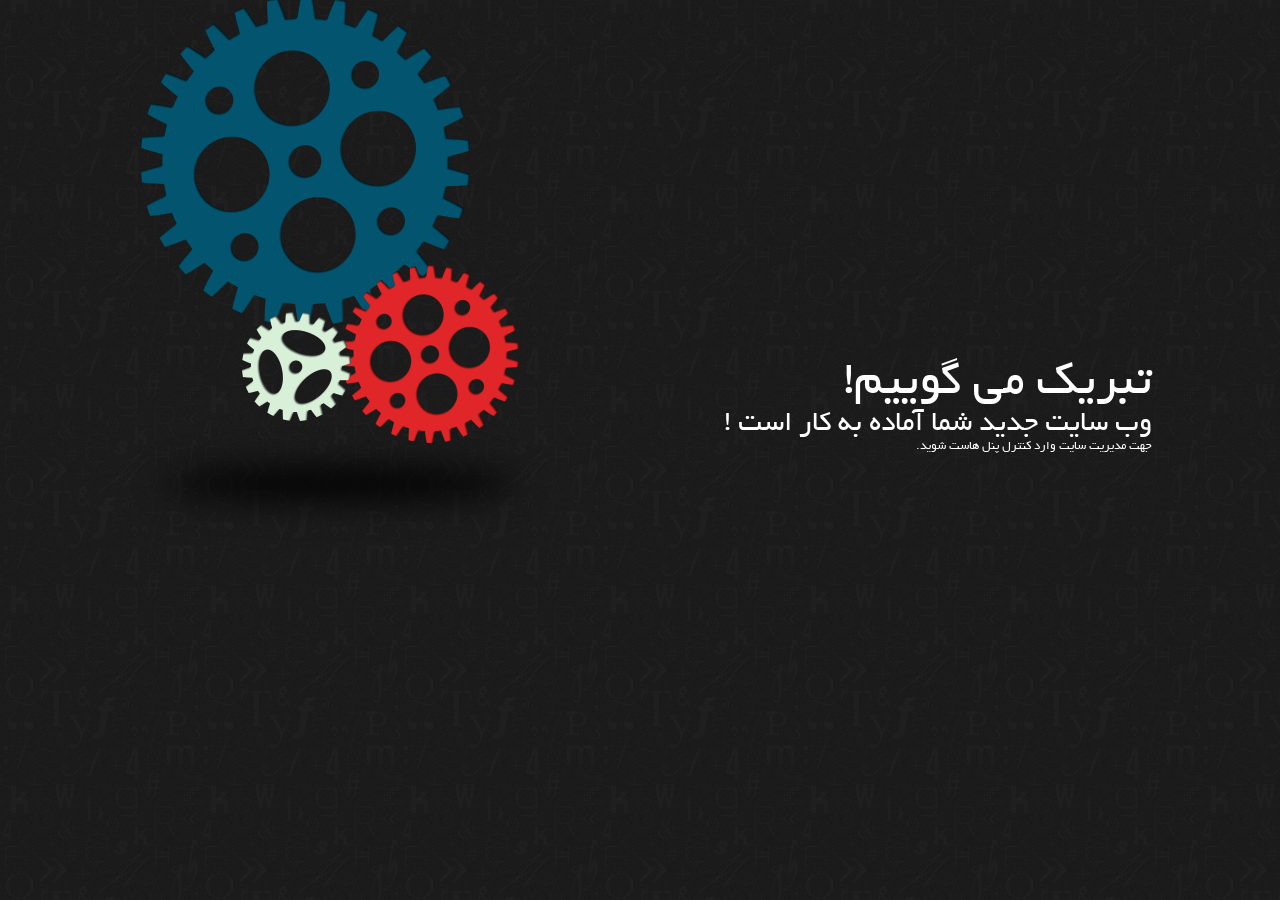
<file: def/index.html>
<!DOCTYPE html PUBLIC "-//W3C//DTD XHTML 1.0 Transitional//EN" "http://www.w3.org/TR/xhtml1/DTD/xhtml1-transitional.dtd">
<html xmlns="http://www.w3.org/1999/xhtml">
<head>
<meta http-equiv="Content-Type" content="text/html; charset=utf-8" />
<title>وب سایت جدید شما آماده به کار است.</title>
<link rel="stylesheet" type="text/css" href="./ready-html/style-off.css" />
</head> 
<body>
<div class="bg">
<div class="closed"></div>
<div class="txt">تبریک می گوییم!</div>
<div class="txt_btn">وب سایت جدید شما آماده به کار است !</div>
<div class="txt_btn" style="font-size:13px;">جهت مدیریت سایت وارد کنترل پنل هاست شوید.</div>
<div class="one"></div>
<div class="two"></div>
<div class="tree"></div>
<div class="shadow"></div>
</div>
 
</body>
</html>
</file>
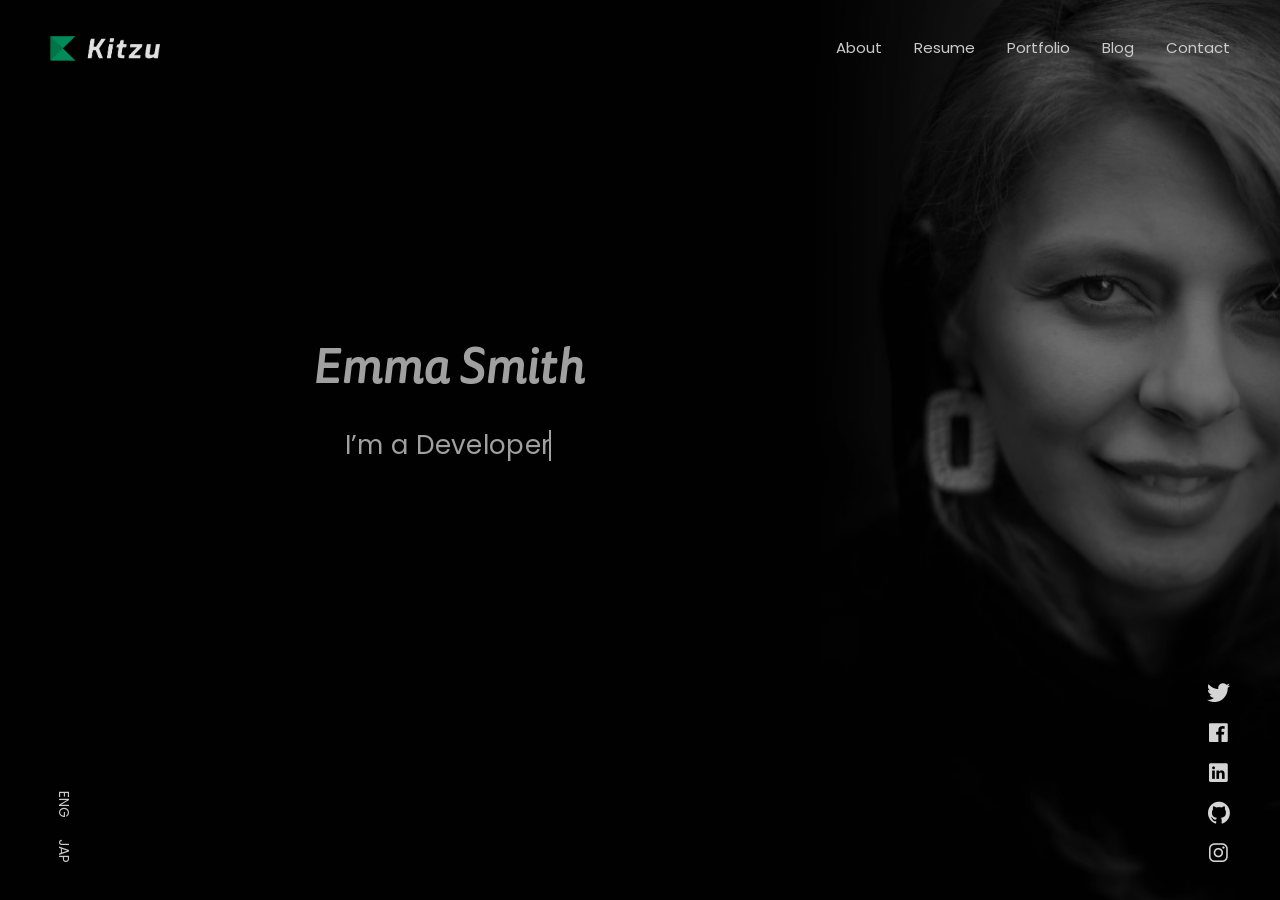
<file: video.html>
<!DOCTYPE html>
<html lang="zxx">

<head>
  <!-- Required meta tags-->
  <meta charset="utf-8">
  <!-- Title-->
  <title>Kitzu - Personal Portfolio Template</title>
  <!-- Description-->
  <meta name="description" content="Personal Portfolio Template">
  <meta name="viewport" content="width=device-width, initial-scale=1, shrink-to-fit=no">
  <!-- Favicons-->
  <link rel="apple-touch-icon" sizes="180x180" href="img/favicons/apple-touch-icon.png">
  <link rel="icon" type="image/png" sizes="32x32" href="img/favicons/favicon-32x32.png">
  <link rel="icon" type="image/png" sizes="16x16" href="img/favicons/favicon-16x16.png">
  <!-- Web fonts-->
  <link href="https://fonts.googleapis.com/css?family=Poppins:300,300i,400,400i,500,500i,600,600i,700,700i,800,800i&amp;display=swap" rel="stylesheet">
  <!-- CSS vendors-->
  <link rel="stylesheet" href="css/bootstrap-custom.css">
  <link rel="stylesheet" href="css/ionicons.min.css">
  <link rel="stylesheet" href="css/tiny-slider.css">
  <link rel="stylesheet" href="css/lity.min.css">
  <link rel="stylesheet" href="css/simplebar.min.css">
  <link rel="stylesheet" href="css/jquery.mb.YTPlayer.min.css">
  <!-- Main CSS-->
  <link rel="stylesheet" href="css/main.css">
  <!-- CSS Color scheme-->
  <link id="color-scheme" rel="stylesheet" href="css/colors/main-darkgreen.css">
  <!-- Custom CSS (Add your custom CSS styles to this file)-->
  <link rel="stylesheet" href="css/custom.css">
</head>

<body class="theme-dark">
  <!-- Preloader-->
  <div class="preloader">
    <div class="preloader-block">
      <div class="preloader-icon"><span class="loading-dot loading-dot-1"></span><span class="loading-dot loading-dot-2"></span><span class="loading-dot loading-dot-3"></span></div>
    </div>
  </div>
  <div id="overlay-effect"></div>
  <!-- Navbar-->
  <nav class="navbar-expand-md navbar fixed-top" id="navbar"><a class="navbar-brand" data-scroll="" href="#home-area">
      <!-- Navbar Logo-->
      <img class="img-fluid" src="img/img-kitzu-logo.png" alt="Logo"></a>
    <span class="navbar-menu ml-auto" data-toggle="collapse" data-target="#navbarSupportedContent" aria-controls="navbarSupportedContent" aria-expanded="false" aria-label="Toggle navigation" role="button"><span class="btn-line"></span></span>
    <div class="collapse navbar-collapse order-1 order-lg-0" id="navbarSupportedContent">
      <!-- Navbar menu-->
      <ul class="navbar-nav ml-auto">
        <li class="nav-item"><a class="nav-link" href="#about">About</a></li>
        <li class="nav-item"><a class="nav-link" href="#resume">Resume</a></li>
        <li class="nav-item"><a class="nav-link" href="#portfolio">Portfolio</a></li>
        <li class="nav-item"><a class="nav-link" href="#blog">Blog</a></li>
        <li class="nav-item"><a class="nav-link" href="#contact">Contact</a></li>
      </ul>
    </div>
  </nav>
  <!-- Home-->
  <section class="home-area element-cover-bg video-variant" id="home" style="background-image:url(img/home.jpg)">
    <div class="player" id="homeVideo" data-property="{videoURL:'https://youtu.be/KR97TgpMyrc',containment:'#home',autoPlay:true, mute:true, showControls:false, stopMovieOnBlur:false, showYTLogo: false}"></div>
    <div class="container h-100">
      <div class="row h-100 align-items-center justify-content-center">
        <div class="col-12 col-lg-8 home-content text-center">
          <h1 class="home-name">Emma <span>Smith</span></h1>
          <h4 class="cd-headline clip home-headline">I’m a <span class="cd-words-wrapper single-headline"><b class="is-visible">Developer</b><b>Designer</b><b>Freelancer</b></span></h4>
        </div>
      </div>
    </div>
    <div class="fixed-wrapper">
      <!-- Languages list-->
      <div class="fixed-block block-left">
        <ul class="list-unstyled languages-list">
          <li><a href="#0"><span class="single-language">ENG</span></a></li>
          <li><a href="#0"><span class="single-language">JAP</span></a></li>
        </ul>
      </div>
      <!-- Social media icons-->
      <div class="fixed-block block-right">
        <ul class="list-unstyled social-icons">
          <li><a href="#0"><i class="icon ion-logo-twitter"></i></a></li>
          <li><a href="#0"><i class="icon ion-logo-facebook"></i></a></li>
          <li><a href="#0"><i class="icon ion-logo-linkedin"></i></a></li>
          <li><a href="#0"><i class="icon ion-logo-github"></i></a></li>
          <li><a href="#0"><i class="icon ion-logo-instagram"></i></a></li>
        </ul>
      </div>
    </div>
  </section>
  <!-- About lightbox-->
  <div class="lightbox-wrapper" id="about" data-simplebar>
    <div class="container">
      <div class="lightbox-close">
        <div class="close-btn" data-modal-close=""><span class="btn-line"></span></div>
      </div>
      <div class="row">
        <div class="col-12">
          <div class="lightbox-content">
            <div class="row">
              <div class="col-12">
                <div class="section-heading page-heading">
                  <p class="section-description">Get to know me</p>
                  <h2 class="section-title">About Me</h2>
                  <div class="animated-bar"></div>
                </div>
              </div>
            </div>
            <!-- Info section-->
            <div class="info-section single-section">
              <div class="row align-items-center">
                <!-- Picture part-->
                <div class="col-12 col-lg-5 info-img"><img class="img-fluid img-thumbnail" src="img/info-img.jpg" alt="About Picture"></div>
                <!-- Content part-->
                <div class="col-12 col-lg-7 info-content">
                  <div class="content-block">
                    <h2 class="content-subtitle">Who am i?</h2>
                    <h6 class="content-title">I'm Emma Smith, a visual UX/UI Designer and Web Developer</h6>
                    <div class="content-description">
                      <p>I am a freelancer based in the United Kingdom and i have been building noteworthy UX/UI designs and websites for years, which comply with the latest design trends. I help convert a vision and an idea into meaningful and useful products. Having a sharp eye for product evolution helps me prioritize tasks, iterate fast and deliver faster.</p>
                    </div>
                    <address class="content-info">
                      <div class="row">
                        <div class="col-12 col-md-6 single-info"><span>Name:</span>
                          <p>Emma Smith</p>
                        </div>
                        <div class="col-12 col-md-6 single-info"><span>Email:</span>
                          <p><a href="mailto:emma@example.com">emma@example.com</a></p>
                        </div>
                      </div>
                      <div class="row">
                        <div class="col-12 col-md-6 single-info"><span>Age:</span>
                          <p>21</p>
                        </div>
                        <div class="col-12 col-md-6 single-info"><span>From:</span>
                          <p>Liverpool, UK</p>
                        </div>
                      </div>
                    </address>
                    <div class="d-block d-sm-flex align-items-center"><a class="btn content-download button-main button-scheme" href="#0" role="button">Download CV</a>
                      <ul class="list-unstyled list-inline content-follow">
                        <li class="list-inline-item"><a href="#0"><i class="icon ion-logo-twitter"></i></a></li>
                        <li class="list-inline-item"><a href="#0"><i class="icon ion-logo-instagram"></i></a></li>
                        <li class="list-inline-item"><a href="#0"><i class="icon ion-logo-linkedin"></i></a></li>
                        <li class="list-inline-item"><a href="#0"><i class="icon ion-logo-github"></i></a></li>
                        <li class="list-inline-item"><a href="#0"><i class="icon ion-logo-facebook"></i></a></li>
                      </ul>
                    </div>
                  </div>
                </div>
              </div>
            </div>
            <!-- Services section-->
            <div class="services-section single-section">
              <div class="row">
                <div class="col-12">
                  <div class="section-heading">
                    <p class="section-description">Services i offer to my clients</p>
                    <h2 class="section-title">My Services</h2>
                  </div>
                </div>
              </div>
              <div class="row">
                <!-- Single service-->
                <div class="col-12 col-md-6 col-lg-4">
                  <div class="single-service"><i class="icon service-icon ion-logo-css3"></i>
                    <h6 class="service-title">Design Trends</h6>
                    <p class="service-description">Lorem ipsum dolor sit amet, consectetur adipisicing elit.</p>
                  </div>
                </div>
                <!-- Single service-->
                <div class="col-12 col-md-6 col-lg-4">
                  <div class="single-service"><i class="icon service-icon ion-md-images"></i>
                    <h6 class="service-title">PSD Design</h6>
                    <p class="service-description">Lorem ipsum dolor sit amet, consectetur adipisicing elit.</p>
                  </div>
                </div>
                <!-- Single service-->
                <div class="col-12 col-md-6 col-lg-4">
                  <div class="single-service"><i class="icon service-icon ion-logo-ionic"></i>
                    <h6 class="service-title">Customer Support</h6>
                    <p class="service-description">Lorem ipsum dolor sit amet, consectetur adipisicing elit.</p>
                  </div>
                </div>
                <!-- Single service-->
                <div class="col-12 col-md-6 col-lg-4">
                  <div class="single-service"><i class="icon service-icon ion-logo-wordpress"></i>
                    <h6 class="service-title">Web Development</h6>
                    <p class="service-description">Lorem ipsum dolor sit amet, consectetur adipisicing elit.</p>
                  </div>
                </div>
                <!-- Single service-->
                <div class="col-12 col-md-6 col-lg-4">
                  <div class="single-service"><i class="icon service-icon ion-md-move"></i>
                    <h6 class="service-title">Fully Responsive</h6>
                    <p class="service-description">Lorem ipsum dolor sit amet, consectetur adipisicing elit.</p>
                  </div>
                </div>
                <!-- Single service-->
                <div class="col-12 col-md-6 col-lg-4">
                  <div class="single-service"><i class="icon service-icon ion-ios-rocket"></i>
                    <h6 class="service-title">Branding</h6>
                    <p class="service-description">Lorem ipsum dolor sit amet, consectetur adipisicing elit.</p>
                  </div>
                </div>
              </div>
            </div>
            <!-- Testimonials section-->
            <div class="testimonials-section single-section">
              <div class="row">
                <div class="col-12">
                  <div class="section-heading">
                    <p class="section-description">What my clients think about me</p>
                    <h2 class="section-title">Testimonials</h2>
                  </div>
                </div>
              </div>
              <div class="my-slider">
                <div class="slider-item">
                  <!-- Single review-->
                  <div class="single-review swiper-slide">
                    <div class="review-header d-flex justify-content-between">
                      <div class="review-client">
                        <div class="media"><img class="img-fluid rounded-circle client-avatar" src="img/client-1.jpg" alt="Client">
                          <div class="client-details">
                            <h6 class="client-name">Julia Sakura</h6><span class="client-role">Envato Customer</span>
                          </div>
                        </div>
                      </div><i class="icon ion-md-quote review-icon"></i>
                    </div>
                    <p class="review-content">Emma did an excellent creative job, addressing our request quickly, and also providing her own graphic insight, being open to feedback and changes or edits when they arose. She worked with us the entire way. Highly recommended.</p>
                  </div>
                </div>
                <div class="slider-item">
                  <!-- Single review-->
                  <div class="single-review swiper-slide">
                    <div class="review-header d-flex justify-content-between">
                      <div class="review-client">
                        <div class="media"><img class="img-fluid rounded-circle client-avatar" src="img/client-2.jpg" alt="Client">
                          <div class="client-details">
                            <h6 class="client-name">John Santana</h6><span class="client-role">Entrepreneur</span>
                          </div>
                        </div>
                      </div><i class="icon ion-md-quote review-icon"></i>
                    </div>
                    <p class="review-content">Emma did an excellent creative job, addressing our request quickly, and also providing her own graphic insight, being open to feedback and changes or edits when they arose. She worked with us the entire way. Highly recommended.</p>
                  </div>
                </div>
                <div class="slider-item">
                  <!-- Single review-->
                  <div class="single-review swiper-slide">
                    <div class="review-header d-flex justify-content-between">
                      <div class="review-client">
                        <div class="media"><img class="img-fluid rounded-circle client-avatar" src="img/client-3.jpg" alt="Client">
                          <div class="client-details">
                            <h6 class="client-name">Maria Wilson</h6><span class="client-role">Envato Customer</span>
                          </div>
                        </div>
                      </div><i class="icon ion-md-quote review-icon"></i>
                    </div>
                    <p class="review-content">Emma did an excellent creative job, addressing our request quickly, and also providing her own graphic insight, being open to feedback and changes or edits when they arose. She worked with us the entire way. Highly recommended.</p>
                  </div>
                </div>
              </div>
            </div>
            <!-- Pricing section-->
            <div class="pricing-section single-section">
              <div class="row">
                <div class="col-12">
                  <div class="section-heading">
                    <p class="section-description">Get started with my services</p>
                    <h2 class="section-title">Choose a Plan</h2>
                  </div>
                </div>
              </div>
              <div class="row align-items-center">
                <!-- Single plan-->
                <div class="col-lg-4">
                  <div class="single-plan mb-4 mb-sm-5"><i class="plan-icon icon ion-md-egg"></i>
                    <h3 class="plan-type">Standard</h3>
                    <h2 class="plan-price">$19/month</h2>
                    <ul class="list-unstyled plan-list">
                      <li>Mobile App Design</li>
                      <li>Responsive Design</li>
                      <li>Database Development</li>
                      <li>Web Design</li>
                      <li>24/7 Support</li>
                    </ul><a class="btn button-main button-scheme plan-btn" href="#0" role="button">Get Standard</a>
                  </div>
                </div>
                <!-- Single plan-->
                <div class="col-lg-4">
                  <div class="single-plan mb-4 mb-sm-5"><i class="plan-icon icon ion-ios-rocket"></i>
                    <h3 class="plan-type">Professional</h3>
                    <h2 class="plan-price">$29/month</h2>
                    <ul class="list-unstyled plan-list">
                      <li>Mobile App Design</li>
                      <li>Responsive Design</li>
                      <li>Database Development</li>
                      <li>Web Design</li>
                      <li>24/7 Support</li>
                    </ul><a class="btn button-main button-scheme plan-btn" href="#0" role="button">Get Pro</a>
                  </div>
                </div>
                <!-- Single plan-->
                <div class="col-lg-4">
                  <div class="single-plan mb-4 mb-sm-5"><i class="plan-icon icon ion-logo-ionic"></i>
                    <h3 class="plan-type">Business</h3>
                    <h2 class="plan-price">$39/month</h2>
                    <ul class="list-unstyled plan-list">
                      <li>Mobile App Design</li>
                      <li>Responsive Design</li>
                      <li>Database Development</li>
                      <li>Web Design</li>
                      <li>24/7 Support</li>
                    </ul><a class="btn button-main button-scheme plan-btn" href="#0" role="button">Get Business</a>
                  </div>
                </div>
              </div>
            </div>
          </div>
        </div>
      </div>
    </div>
  </div>
  <!-- Resume lightbox-->
  <div class="lightbox-wrapper" id="resume" data-simplebar>
    <div class="container">
      <div class="lightbox-close">
        <div class="close-btn" data-modal-close=""><span class="btn-line"></span></div>
      </div>
      <div class="row">
        <div class="col-12">
          <div class="lightbox-content">
            <div class="row">
              <div class="col-12">
                <div class="section-heading page-heading">
                  <p class="section-description">Check out my Resume</p>
                  <h2 class="section-title">Resume</h2>
                  <div class="animated-bar"></div>
                </div>
              </div>
            </div>
            <!-- Resume section-->
            <div class="resume-section single-section">
              <div class="row">
                <!-- Education part-->
                <div class="col-12 col-md-6">
                  <div class="col-block education">
                    <h3 class="col-title">Education</h3>
                    <div class="resume-item"><span class="item-arrow"></span>
                      <h5 class="item-title">Computer Science</h5><span class="item-details">Cambridge University / 2004 - 2007</span>
                      <p class="item-description">Lorem ipsum dolor sit amet, consectetur adipisicing elit. Optio quo repudiandae.</p>
                    </div>
                    <div class="resume-item"><span class="item-arrow"></span>
                      <h5 class="item-title">Bachelor Degree</h5><span class="item-details">University of Tokyo / 2008 - 2010</span>
                      <p class="item-description">Lorem ipsum dolor sit amet, consectetur adipisicing elit. Optio quo repudiandae.</p>
                    </div>
                    <div class="resume-item"><span class="item-arrow"></span>
                      <h5 class="item-title">Master Degree</h5><span class="item-details">Harvard University / 2012 - 2015</span>
                      <p class="item-description">Lorem ipsum dolor sit amet, consectetur adipisicing elit. Optio quo repudiandae.</p>
                    </div>
                  </div>
                </div>
                <!-- Experience part-->
                <div class="col-12 col-md-6">
                  <div class="col-block experience">
                    <h3 class="col-title">Experience</h3>
                    <div class="resume-item"><span class="item-arrow"></span>
                      <h5 class="item-title">Software Engineer</h5><span class="item-details">Adobe / 2015 - 2017</span>
                      <p class="item-description">Lorem ipsum dolor sit amet, consectetur adipisicing elit. Optio quo repudiandae.</p>
                    </div>
                    <div class="resume-item"><span class="item-arrow"></span>
                      <h5 class="item-title">Back-End Developer</h5><span class="item-details">Google / 2017 - 2018</span>
                      <p class="item-description">Lorem ipsum dolor sit amet, consectetur adipisicing elit. Optio quo repudiandae.</p>
                    </div>
                    <div class="resume-item"><span class="item-arrow"></span>
                      <h5 class="item-title">UI/UX Designer</h5><span class="item-details">Discord / 2019 - Present</span>
                      <p class="item-description">Lorem ipsum dolor sit amet, consectetur adipisicing elit. Optio quo repudiandae.</p>
                    </div>
                  </div>
                </div>
              </div>
            </div>
            <!-- Skills section-->
            <div class="skills-section single-section">
              <div class="row">
                <div class="col-12">
                  <div class="section-heading">
                    <p class="section-description">My level of knowledge in some tools</p>
                    <h2 class="section-title">My Skills</h2>
                  </div>
                </div>
              </div>
              <div class="row">
                <div class="col-12 col-md-6">
                  <div class="single-skill" data-percentage="95">
                    <div class="skill-info"><span class="skill-name">HTML/CSS</span><span class="skill-percentage"></span></div>
                    <div class="progress skill-progress">
                      <div class="progress-bar" role="progressbar" aria-valuemin="0" aria-valuemax="100"></div>
                    </div>
                  </div>
                  <div class="single-skill" data-percentage="80">
                    <div class="skill-info"><span class="skill-name">Web Design</span><span class="skill-percentage"></span></div>
                    <div class="progress skill-progress">
                      <div class="progress-bar" role="progressbar" aria-valuemin="0" aria-valuemax="100"></div>
                    </div>
                  </div>
                  <div class="single-skill" data-percentage="90">
                    <div class="skill-info"><span class="skill-name">JavaScript</span><span class="skill-percentage"></span></div>
                    <div class="progress skill-progress">
                      <div class="progress-bar" role="progressbar" aria-valuemin="0" aria-valuemax="100"></div>
                    </div>
                  </div>
                </div>
                <div class="col-12 col-md-6">
                  <div class="single-skill" data-percentage="90">
                    <div class="skill-info"><span class="skill-name">React JS</span><span class="skill-percentage"></span></div>
                    <div class="progress skill-progress">
                      <div class="progress-bar" role="progressbar" aria-valuemin="0" aria-valuemax="100"></div>
                    </div>
                  </div>
                  <div class="single-skill" data-percentage="95">
                    <div class="skill-info"><span class="skill-name">Express.js</span><span class="skill-percentage"></span></div>
                    <div class="progress skill-progress">
                      <div class="progress-bar" role="progressbar" aria-valuemin="0" aria-valuemax="100"></div>
                    </div>
                  </div>
                  <div class="single-skill" data-percentage="80">
                    <div class="skill-info"><span class="skill-name">TypeScript</span><span class="skill-percentage"></span></div>
                    <div class="progress skill-progress">
                      <div class="progress-bar" role="progressbar" aria-valuemin="0" aria-valuemax="100"></div>
                    </div>
                  </div>
                </div>
              </div>
            </div>
            <!-- Video section-->
            <div class="video-section single-section">
              <div class="row align-items-center">
                <div class="col-12 col-lg-6 content-part">
                  <h3 class="video-title">Take a tour of my office</h3>
                  <p class="video-description">Lorem ipsum dolor sit amet, consectetur adipisicing elit. Quia cum quasi assumenda culpa praesentium consectetur voluptatibus expedita. Voluptatem tempore, aspernatur rem facilis, distinctio nemo! Odio velit, nemo dolorem voluptas!</p>
                  <p class="video-description">Lorem ipsum dolor sit amet, consectetur adipisicing elit. Laudantium qui aspernatur unde mollitia, in laborum.</p>
                </div>
                <div class="col-12 col-lg-6 video-part"><a class="media-lightbox" href="https://www.youtube.com/watch?v=doteMqP6eSc" data-lightbox>
                    <div class="embed-responsive embed-responsive-16by9">
                      <div class="embed-responsive-item element-cover-bg"><span class="play-wrapper"><i class="icon ion-md-play"></i></span></div>
                    </div>
                  </a></div>
              </div>
            </div>
          </div>
        </div>
      </div>
    </div>
  </div>
  <!-- Portfolio lightbox-->
  <div class="lightbox-wrapper" id="portfolio" data-simplebar>
    <div class="container">
      <div class="lightbox-close">
        <div class="close-btn" data-modal-close=""><span class="btn-line"></span></div>
      </div>
      <div class="row">
        <div class="col-12">
          <div class="lightbox-content">
            <div class="row">
              <div class="col-12">
                <div class="section-heading page-heading">
                  <p class="section-description">Showcasing some of my best work</p>
                  <h2 class="section-title">Portfolio</h2>
                  <div class="animated-bar"></div>
                </div>
              </div>
            </div>
            <!-- Portfolio section-->
            <div class="portfolio-section single-section">
              <div class="row">
                <!-- Filter nav-->
                <div class="col-12">
                  <ul class="list-inline filter-control" role="group" aria-label="Filter Control">
                    <li class="list-inline-item tab-active" data-filter="*">All</li>
                    <li class="list-inline-item" data-filter=".brand">Brand</li>
                    <li class="list-inline-item" data-filter=".design">Design</li>
                    <li class="list-inline-item" data-filter=".photos">Photos</li>
                  </ul>
                </div>
              </div>
              <!-- Thumbnail list-->
              <div class="portfolio-grid row">
                <!-- Single item-->
                <div class="single-item col-6 col-lg-4 design"><a class="portfolio-item" href="img/item-1.jpg" data-lightbox>
                    <div class="portfolio-wrapper"><img class="img-fluid" alt="Item" src="img/item-1.jpg">
                      <div class="item-content">
                        <h6 class="content-title">Label Tag Mockup</h6><span class="content-more">More Info</span>
                      </div>
                    </div>
                  </a></div>
                <!-- Single item-->
                <div class="single-item col-6 col-lg-4 photos"><a class="portfolio-item" href="img/item-2.jpg" data-lightbox>
                    <div class="portfolio-wrapper"><img class="img-fluid" alt="Item" src="img/item-2.jpg">
                      <div class="item-content">
                        <h6 class="content-title">3D Bag Mockup</h6><span class="content-more">More Info</span>
                      </div>
                    </div>
                  </a></div>
                <!-- Single item-->
                <div class="single-item col-6 col-lg-4 design"><a class="portfolio-item" href="img/item-3.jpg" data-lightbox>
                    <div class="portfolio-wrapper"><img class="img-fluid" alt="Item" src="img/item-3.jpg">
                      <div class="item-content">
                        <h6 class="content-title">Modern Bag Design</h6><span class="content-more">More Info</span>
                      </div>
                    </div>
                  </a></div>
                <!-- Single item-->
                <div class="single-item col-6 col-lg-4 brand"><a class="portfolio-item" href="img/item-4.jpg" data-lightbox>
                    <div class="portfolio-wrapper"><img class="img-fluid" alt="Item" src="img/item-4.jpg">
                      <div class="item-content">
                        <h6 class="content-title">Coffee Cup Design</h6><span class="content-more">More Info</span>
                      </div>
                    </div>
                  </a></div>
                <!-- Single item-->
                <div class="single-item col-6 col-lg-4 brand"><a class="portfolio-item" href="img/item-5.jpg" data-lightbox>
                    <div class="portfolio-wrapper"><img class="img-fluid" alt="Item" src="img/item-5.jpg">
                      <div class="item-content">
                        <h6 class="content-title">T-Shirt Design</h6><span class="content-more">More Info</span>
                      </div>
                    </div>
                  </a></div>
                <!-- Single item-->
                <div class="single-item col-6 col-lg-4 photos"><a class="portfolio-item" href="img/item-6.jpg" data-lightbox>
                    <div class="portfolio-wrapper"><img class="img-fluid" alt="Item" src="img/item-6.jpg">
                      <div class="item-content">
                        <h6 class="content-title">Packaging Box Mockup</h6><span class="content-more">More Info</span>
                      </div>
                    </div>
                  </a></div>
              </div>
            </div>
          </div>
        </div>
      </div>
    </div>
  </div>
  <!-- Blog lightbox-->
  <div class="lightbox-wrapper" id="blog" data-simplebar>
    <div class="container">
      <div class="lightbox-close">
        <div class="close-btn" data-modal-close=""><span class="btn-line"></span></div>
      </div>
      <div class="row">
        <div class="col-12">
          <div class="lightbox-content">
            <div class="row">
              <div class="col-12">
                <div class="section-heading page-heading">
                  <p class="section-description">Check out my latest blog posts</p>
                  <h2 class="section-title">My Blog</h2>
                  <div class="animated-bar"></div>
                </div>
              </div>
            </div>
            <!-- Blog section-->
            <div class="blog-section single-section">
              <div class="row justify-content-center">
                <!-- Single post-->
                <div class="col-12 col-sm-8 col-lg-4">
                  <div class="card single-post"><a class="post-img" href="#0"><img class="card-img-top" src="img/post-1.jpg" alt="Blog post"><span class="content-date">11 Dec, 20</span></a>
                    <div class="card-body post-content"><a href="#0">
                        <h5 class="card-title content-title">Top tools for Photographers</h5>
                      </a>
                      <p class="card-text content-description">Lorem ipsum dolor sit amet, consectetur adipisicing elit. Dolore, porro rem quod illo quam, eum alias id, repellendus magni, quas.</p>
                    </div>
                  </div>
                </div>
                <!-- Single post-->
                <div class="col-12 col-sm-8 col-lg-4">
                  <div class="card single-post"><a class="post-img" href="#0"><img class="card-img-top" src="img/post-2.jpg" alt="Blog post"><span class="content-date">12 Aug, 20</span></a>
                    <div class="card-body post-content"><a href="#0">
                        <h5 class="card-title content-title">Take a tour of my office</h5>
                      </a>
                      <p class="card-text content-description">Lorem ipsum dolor sit amet, consectetur adipisicing elit. Dolore, porro rem quod illo quam, eum alias id, repellendus magni, quas.</p>
                    </div>
                  </div>
                </div>
                <!-- Single post-->
                <div class="col-12 col-sm-8 col-lg-4">
                  <div class="card single-post"><a class="post-img" href="#0"><img class="card-img-top" src="img/post-3.jpg" alt="Blog post"><span class="content-date">4 Feb, 20</span></a>
                    <div class="card-body post-content"><a href="#0">
                        <h5 class="card-title content-title">How i became a Web Designer</h5>
                      </a>
                      <p class="card-text content-description">Lorem ipsum dolor sit amet, consectetur adipisicing elit. Dolore, porro rem quod illo quam, eum alias id, repellendus magni, quas.</p>
                    </div>
                  </div>
                </div><!-- Single post-->
                <div class="col-12 col-sm-8 col-lg-4">
                  <div class="card single-post"><a class="post-img" href="#0"><img class="card-img-top" src="img/post-4.jpg" alt="Blog post"><span class="content-date">11 Dec, 19</span></a>
                    <div class="card-body post-content"><a href="#0">
                        <h5 class="card-title content-title">How to improve work performance</h5>
                      </a>
                      <p class="card-text content-description">Lorem ipsum dolor sit amet, consectetur adipisicing elit. Dolore, porro rem quod illo quam, eum alias id, repellendus magni, quas.</p>
                    </div>
                  </div>
                </div>
                <!-- Single post-->
                <div class="col-12 col-sm-8 col-lg-4">
                  <div class="card single-post"><a class="post-img" href="#0"><img class="card-img-top" src="img/post-5.jpg" alt="Blog post"><span class="content-date">15 Nov, 19</span></a>
                    <div class="card-body post-content"><a href="#0">
                        <h5 class="card-title content-title">How to work from home</h5>
                      </a>
                      <p class="card-text content-description">Lorem ipsum dolor sit amet, consectetur adipisicing elit. Dolore, porro rem quod illo quam, eum alias id, repellendus magni, quas.</p>
                    </div>
                  </div>
                </div>
                <!-- Single post-->
                <div class="col-12 col-sm-8 col-lg-4">
                  <div class="card single-post"><a class="post-img" href="#0"><img class="card-img-top" src="img/post-6.jpg" alt="Blog post"><span class="content-date">8 Aug, 19</span></a>
                    <div class="card-body post-content"><a href="#0">
                        <h5 class="card-title content-title">How to enjoy your business trip</h5>
                      </a>
                      <p class="card-text content-description">Lorem ipsum dolor sit amet, consectetur adipisicing elit. Dolore, porro rem quod illo quam, eum alias id, repellendus magni, quas.</p>
                    </div>
                  </div>
                </div>
              </div>
            </div>
          </div>
        </div>
      </div>
    </div>
  </div>
  <!-- Contact lightbox-->
  <div class="lightbox-wrapper" id="contact" data-simplebar>
    <div class="container">
      <div class="lightbox-close">
        <div class="close-btn" data-modal-close=""><span class="btn-line"></span></div>
      </div>
      <div class="row">
        <div class="col-12">
          <div class="lightbox-content">
            <div class="row">
              <div class="col-12">
                <div class="section-heading page-heading">
                  <p class="section-description">Feel free to contact me anytimes</p>
                  <h2 class="section-title">Get in Touch</h2>
                  <div class="animated-bar"></div>
                </div>
              </div>
            </div>
            <!-- Contact section-->
            <div class="contact-section single-section">
              <div class="row">
                <!-- Contact form-->
                <div class="col-12 col-lg-7">
                  <form class="contact-form" id="contact-form" action="php/contact.php">
                    <h4 class="content-title">Message Me</h4>
                    <div class="row">
                      <div class="col-12 col-md-6 form-group"><input class="form-control" id="contact-name" type="text" name="name" placeholder="Name" required=""></div>
                      <div class="col-12 col-md-6 form-group"><input class="form-control" id="contact-email" type="email" name="email" placeholder="Email" required=""></div>
                      <div class="col-12 form-group"><input class="form-control" id="contact-subject" type="text" name="subject" placeholder="Subject" required=""></div>
                      <div class="col-12 form-group form-message"><textarea class="form-control" id="contact-message" name="message" placeholder="Message" rows="5" required=""></textarea></div>
                      <div class="col-12 form-submit"><button class="btn button-main button-scheme" id="contact-submit" type="submit">Send Message</button>
                        <p class="contact-feedback"></p>
                      </div>
                    </div>
                  </form>
                </div>
                <!-- Contact info-->
                <div class="col-12 col-lg-5">
                  <div class="contact-info">
                    <h4 class="content-title">Contact Info</h4>
                    <p class="info-description">Always available for freelance work if the right project comes along, Feel free to contact me!</p>
                    <ul class="list-unstyled list-info">
                      <li>
                        <div class="media align-items-center"><span class="info-icon"><i class="icon ion-logo-ionic"></i></span>
                          <div class="media-body info-details">
                            <h6 class="info-type">Name</h6><span class="info-value">Emma Smith</span>
                          </div>
                        </div>
                      </li>
                      <li>
                        <div class="media align-items-center"><span class="info-icon"><i class="icon ion-md-map"></i></span>
                          <div class="media-body info-details">
                            <h6 class="info-type">Location</h6><span class="info-value">4155 Mann Island, Liverpool, United Kingdom.</span>
                          </div>
                        </div>
                      </li>
                      <li>
                        <div class="media align-items-center"><span class="info-icon"><i class="icon ion-md-call"></i></span>
                          <div class="media-body info-details">
                            <h6 class="info-type">Call Me</h6><span class="info-value"><a href="tel:+441632967704">+44 1632 967704</a></span>
                          </div>
                        </div>
                      </li>
                      <li>
                        <div class="media align-items-center"><span class="info-icon"><i class="icon ion-md-send"></i></span>
                          <div class="media-body info-details">
                            <h6 class="info-type">Email Me</h6><span class="info-value"><a href="mailto:emma@example.com">emma@example.com</a></span>
                          </div>
                        </div>
                      </li>
                    </ul>
                  </div>
                </div>
              </div>
            </div>
          </div>
        </div>
      </div>
    </div>
  </div>
  <!-- Scripts-->
  <script src="js/jquery.min.js"></script>
  <script src="js/bootstrap.bundle.min.js"></script>
  <script src="js/imagesloaded.pkgd.min.js"></script>
  <script src="js/isotope.pkgd.min.js"></script>
  <script src="js/animatedModal.js"></script>
  <script src="js/tiny-slider.js"></script>
  <script src="js/lity.min.js"></script>
  <script src="js/simplebar.min.js"></script>
  <script src="js/jquery.mb.YTPlayer.min.js"></script>
  <script src="js/main.js"></script>
  <!-- Custom JS (Add your custom JS scripts to this file)-->
  <script src="js/custom.js"></script>
</body>

</html>
</file>
<file: def/ready-html/style-off.css>
@charset "utf-8";

@font-face{font-family:'BYekan';src:url('BYekan.woff') format('woff'),url('BYekan.ttf') format('truetype');font-weight:normal;}

 body {
    background: url(bg.png);
}
.bg {
	width: 1024px;
	margin: 0px auto 0px auto;
}
.txt {
	font: 50px 'BYekan';
	color: #FFF;
	margin-top: -300px;
	direction:rtl;
}
.txt_btn {
	font: 30px 'BYekan';
	color: #FFF;
	direction:rtl;
}
.one {
	animation:animated_div 7s infinite linear;
	-moz-animation:animated_div 7s infinite linear;
	-webkit-animation:animated_div 7s infinite linear;
	-o-animation:animated_div 7s infinite linear;
	background: url(1.png);
	width: 350px;
	height: 350px;
	margin: -470px 0 0 0;
	float: left;
}
.two {
	animation:two 5s infinite linear;
	-moz-animation:two 5s infinite linear;
	-webkit-animation:two 5s infinite linear;
	-o-animation:two 5s infinite linear;
	background: url(2.png);
	width: 204px;
	height: 202px;
	margin: -200px 0px 0 0;
	position:relative;
	right: -200px;
	float: left;
}
.tree {
	animation:tree 2s infinite linear;
	-moz-animation:tree 2s infinite linear;
	-webkit-animation:tree 2s infinite linear;
	-o-animation:tree 2s infinite linear;
	background: url(3.png);
	width: 118px;
	height: 117px;
	margin: -145px 0px 0 0;
	position:relative;
	right: 95px;
	float: left;
}
.shadow {
	background:url(shadow.png);
	width: 450px;
	height: 181px;
	float: left;
	margin: -55px -220px;
}
@keyframes animated_div
{
0%		{transform: rotate(0deg);}
100%	{transform: rotate(360deg);}
}

@-webkit-keyframes animated_div
{
0%		{transform: rotate(0deg);}
100%	{transform: rotate(360deg);}
}

@-moz-keyframes animated_div
{
0%		{transform: rotate(0deg);}
100%	{transform: rotate(360deg);}
}

@-o-keyframes animated_div
{
0%		{transform: rotate(0deg);}
100%	{transform: rotate(360deg);}
}
@keyframes two
{
0%		{transform: rotate(360deg);}
100%	{transform: rotate(0deg);}
}

@-webkit-keyframes two
{
0%		{transform: rotate(360deg);}
100%	{transform: rotate(0deg);}
}

@-moz-keyframes two
{
0%		{transform: rotate(360deg);}
100%	{transform: rotate(0deg);}
}

@-o-keyframes two
{
0%		{transform: rotate(360deg);}
100%	{transform: rotate(0deg);}
}
@keyframes tree
{
0%		{transform: rotate(360deg);}
100%	{transform: rotate(0deg);}
}

@-webkit-keyframes tree
{
0%		{transform: rotate(360deg);}
100%	{transform: rotate(0deg);}
}

@-moz-keyframes tree
{
0%		{transform: rotate(360deg);}
100%	{transform: rotate(0deg);}
}

@-o-keyframes tree
{
0%		{transform: rotate(360deg);}
100%	{transform: rotate(0deg);}
}

.closed {
	background:url(closed.png);
	width: 1024px;
	height: 300px;
	margin: 180px -50px;
}
.top {
	background:url(top.png);
	width: 100px;
	height: 100px;
	margin: -50px 340px;
}
</file>
<file: css/tiny-slider.css>
.tns-outer{padding:0 !important}.tns-outer [hidden]{display:none !important}.tns-outer [aria-controls],.tns-outer [data-action]{cursor:pointer}.tns-slider{-webkit-transition:all 0s;-moz-transition:all 0s;transition:all 0s}.tns-slider>.tns-item{-webkit-box-sizing:border-box;-moz-box-sizing:border-box;box-sizing:border-box}.tns-horizontal.tns-subpixel{white-space:nowrap}.tns-horizontal.tns-subpixel>.tns-item{display:inline-block;vertical-align:top;white-space:normal}.tns-horizontal.tns-no-subpixel:after{content:'';display:table;clear:both}.tns-horizontal.tns-no-subpixel>.tns-item{float:left}.tns-horizontal.tns-carousel.tns-no-subpixel>.tns-item{margin-right:-100%}.tns-no-calc{position:relative;left:0}.tns-gallery{position:relative;left:0;min-height:1px}.tns-gallery>.tns-item{position:absolute;left:-100%;-webkit-transition:transform 0s, opacity 0s;-moz-transition:transform 0s, opacity 0s;transition:transform 0s, opacity 0s}.tns-gallery>.tns-slide-active{position:relative;left:auto !important}.tns-gallery>.tns-moving{-webkit-transition:all 0.25s;-moz-transition:all 0.25s;transition:all 0.25s}.tns-autowidth{display:inline-block}.tns-lazy-img{-webkit-transition:opacity 0.6s;-moz-transition:opacity 0.6s;transition:opacity 0.6s;opacity:0.6}.tns-lazy-img.tns-complete{opacity:1}.tns-ah{-webkit-transition:height 0s;-moz-transition:height 0s;transition:height 0s}.tns-ovh{overflow:hidden}.tns-visually-hidden{position:absolute;left:-10000em}.tns-transparent{opacity:0;visibility:hidden}.tns-fadeIn{opacity:1;filter:alpha(opacity=100);z-index:0}.tns-normal,.tns-fadeOut{opacity:0;filter:alpha(opacity=0);z-index:-1}.tns-vpfix{white-space:nowrap}.tns-vpfix>div,.tns-vpfix>li{display:inline-block}.tns-t-subp2{margin:0 auto;width:310px;position:relative;height:10px;overflow:hidden}.tns-t-ct{width:2333.3333333%;width:-webkit-calc(100% * 70 / 3);width:-moz-calc(100% * 70 / 3);width:calc(100% * 70 / 3);position:absolute;right:0}.tns-t-ct:after{content:'';display:table;clear:both}.tns-t-ct>div{width:1.4285714%;width:-webkit-calc(100% / 70);width:-moz-calc(100% / 70);width:calc(100% / 70);height:10px;float:left}

/*# sourceMappingURL=sourcemaps/tiny-slider.css.map */
</file>
<file: css/main.css>
/*!
  * Item: Kitzu
  * Description: Personal Portfolio Template
  * Author/Developer: Exill
  * Author/Developer URL: https://themeforest.net/user/exill
  * Version: v2.0.0
  * License: Themeforest Standard Licenses: https://themeforest.net/licenses
  */

/*----------- Table of Contents -----------*/
/**
 * Globals
 * Preloader
 * Navbar
 * Home
 * About
 * Resume
 * Portfolio
 * Blog
 * Contact
 */
/*----------- Globals -----------*/
/* Disable outline */
@font-face {
    font-family: 'FF Tisa Sans Pro';
    src: local('FF Tisa Sans Pro Italic'), local('FF-Tisa-Sans-Pro-Italic'),
        url('../fonts/TisaSansPro-Italic.woff2') format('woff2'),
        url('../fonts/TisaSansPro-Italic.woff') format('woff'),
        url('../fonts/TisaSansPro-Italic.ttf') format('truetype');
    font-weight: normal;
    font-style: italic;
  }

:focus {
  outline: none;
}

::-moz-focus-inner {
  border: 0;
}

/* Body */
body {
  background-color: #111;
  color: #9f9f9f;
  font-family: "Poppins", sans-serif;
  font-size: 14px;
  font-weight: 400;
  line-height: 1.95;
  overflow: hidden;
  position: relative;
}

/* Typography */
i.icon {
  line-height: 100%;
}

h1,
h2,
h3,
h4,
h5,
h6,
.h1,
.h2,
.h3,
.h4,
.h5,
.h6 {
  color: #f0f0f0;
}

b {
  font-weight: bold;
}

/* Other elements */
a {
  transition: all 0.15s ease-in-out;
}

a:hover,
a:focus {
  text-decoration: none;
}

hr {
  border-top: 3px solid #1b1b1b;
  margin: 0;
}

.anchor-basic {
  color: #fff !important;
}

.anchor-basic:hover,
.anchor-basic:focus {
  color: #bfbfbf !important;
}

/* Buttons */
.button-main {
  background-color: #fff;
  border: 1px solid #fff;
  border-radius: 30px;
  color: #222;
  font-size: 14px;
  padding: 10px 35px;
}

.button-main:focus {
  background-color: #bfbfbf;
  border: 1px solid #fff;
  box-shadow: none;
}

.button-main.button-scheme {
  color: #fff;
}

/* Helpers */
.rc-mb-0 {
  margin-bottom: 0 !important;
}

/* Overlay background */
.element-cover-bg {
  background-color: rgba(0, 0, 0, 0.85);
  background-position: 50% 0;
  background-repeat: no-repeat;
  background-size: cover;
  position: relative;
}

.element-cover-bg:before {
  content: '';
  height: 100%;
  left: 0;
  position: absolute;
  top: 0;
  width: 100%;
}

/* Animations */
@-webkit-keyframes fadeIn {
  from {
    opacity: 0;
  }

  to {
    opacity: 1;
  }
}

@keyframes fadeIn {
  from {
    opacity: 0;
  }

  to {
    opacity: 1;
  }
}

.fadeIn {
  -webkit-animation-name: fadeIn;
  animation-name: fadeIn;
}

@-webkit-keyframes fadeOut {
  from {
    opacity: 1;
  }

  to {
    opacity: 0;
  }
}

@keyframes fadeOut {
  from {
    opacity: 1;
  }

  to {
    opacity: 0;
  }
}

.fadeOut {
  -webkit-animation-name: fadeOut;
  animation-name: fadeOut;
}

@-webkit-keyframes overlayEffectUp {
  0% {
    -webkit-transform: translateY(100%);
    transform: translateY(100%);
  }

  35%,
  65% {
    -webkit-transform: translateY(0%);
    transform: translateY(0%);
  }

  100% {
    -webkit-transform: translateY(-100%);
    transform: translateY(-100%);
  }
}

@keyframes overlayEffectUp {
  0% {
    -webkit-transform: translateY(100%);
    transform: translateY(100%);
  }

  35%,
  65% {
    -webkit-transform: translateY(0%);
    transform: translateY(0%);
  }

  100% {
    -webkit-transform: translateY(-100%);
    transform: translateY(-100%);
  }
}

@-webkit-keyframes overlayEffectDown {
  0% {
    -webkit-transform: translateY(-100%);
    transform: translateY(-100%);
  }

  35%,
  65% {
    -webkit-transform: translateY(0%);
    transform: translateY(0%);
  }

  100% {
    -webkit-transform: translateY(100%);
    transform: translateY(100%);
  }
}

@keyframes overlayEffectDown {
  0% {
    -webkit-transform: translateY(-100%);
    transform: translateY(-100%);
  }

  35%,
  65% {
    -webkit-transform: translateY(0%);
    transform: translateY(0%);
  }

  100% {
    -webkit-transform: translateY(100%);
    transform: translateY(100%);
  }
}

/* General styles */
.f-basis-100 {
  -ms-flex-preferred-size: 100%;
  flex-basis: 100%;
}

.content-title {
  line-height: 1.5;
  margin-bottom: 12px;
}

.tns-nav {
  margin: 10px 0;
  text-align: center;
}

.tns-nav>[aria-controls] {
  background: #ddd;
  border: 0;
  border-radius: 50%;
  height: 9px;
  margin: 0 5px;
  padding: 0;
  width: 9px;
}

.tns-nav>.tns-nav-active {
  background: #999;
}

.lity {
  z-index: 99990;
}

.lity-wrap {
  z-index: 99990;
}

.lity-loader {
  z-index: 99991;
}

.lity-container {
  z-index: 99992;
}

.lity-content {
  z-index: 99993;
}

.lity-close,
.lity-close:hover,
.lity-close:focus,
.lity-close:active,
.lity-close:visited {
  z-index: 99994;
}

.lity {
  transition: opacity 0.15s ease;
}

.lity-loader {
  transition: opacity 0.15s ease;
}

.lity-content {
  transition: -webkit-transform 0.15s ease;
  transition: transform 0.15s ease;
  transition: transform 0.15s ease, -webkit-transform 0.15s ease;
}

.lity-close {
  -ms-flex-direction: column;
  -ms-flex-pack: justify;
  -ms-flex-pack: center;
  cursor: pointer;
  display: -ms-flexbox;
  display: flex;
  flex-direction: column;
  height: 19px;
  justify-content: space-between;
  justify-content: center;
  position: relative;
  position: fixed;
  right: 25px;
  top: 25px;
  width: 30px;
  width: 22px;
}

.lity-close .btn-line,
.lity-close:before,
.lity-close:after {
  -ms-flex-item-align: end;
  align-self: flex-end;
  background-color: gray;
  height: 3px;
  width: 100%;
}

.lity-close:before {
  content: '';
  width: 85%;
}

.lity-close:after {
  content: '';
}

.lity-close .btn-line {
  width: 55%;
}

.lity-close .btn-line,
.lity-close:before,
.lity-close:after {
  background-color: #fff;
  position: absolute;
  width: 100%;
}

.lity-close .btn-line {
  display: none;
}

.lity-close:before {
  -webkit-transform: rotate(45deg);
  transform: rotate(45deg);
}

.lity-close:after {
  -webkit-transform: rotate(-45deg);
  transform: rotate(-45deg);
}

.lity-close:active {
  top: 25px;
}

.lity-close .btn-line,
.lity-close:before,
.lity-close:after {
  background-color: #fff;
  height: 2px;
}

@media (max-width: 575.98px) {
  .lity-close {
    right: 15px;
  }
}

#overlay-effect {
  -webkit-animation-duration: 1s;
  -webkit-animation-fill-mode: both;
  -webkit-animation-timing-function: ease-in-out;
  -webkit-transform: translateY(100%);
  animation-duration: 1s;
  animation-fill-mode: both;
  animation-timing-function: ease-in-out;
  background-color: #181818;
  bottom: 0;
  display: block;
  position: fixed;
  top: 0;
  transform: translateY(100%);
  width: 100%;
  z-index: 99999;
}

#overlay-effect.animate-up {
  -webkit-animation-name: overlayEffectUp;
  animation-name: overlayEffectUp;
}

#overlay-effect.animate-down {
  -webkit-animation-name: overlayEffectDown;
  animation-name: overlayEffectDown;
}

.lightbox-wrapper {
  background-color: #101010;
  position: fixed;
}

.lightbox-wrapper .lightbox-close {
  position: fixed;
  right: 4vw;
  top: 35px;
  z-index: 99;
}

.lightbox-wrapper .lightbox-close .close-btn {
  -ms-flex-direction: column;
  -ms-flex-pack: justify;
  -ms-flex-pack: center;
  cursor: pointer;
  display: -ms-flexbox;
  display: flex;
  flex-direction: column;
  height: 19px;
  justify-content: space-between;
  justify-content: center;
  position: relative;
  width: 30px;
}

.lightbox-wrapper .lightbox-close .close-btn .btn-line,
.lightbox-wrapper .lightbox-close .close-btn:before,
.lightbox-wrapper .lightbox-close .close-btn:after {
  -ms-flex-item-align: end;
  align-self: flex-end;
  background-color: gray;
  height: 3px;
  width: 100%;
}

.lightbox-wrapper .lightbox-close .close-btn:before {
  content: '';
  width: 85%;
}

.lightbox-wrapper .lightbox-close .close-btn:after {
  content: '';
}

.lightbox-wrapper .lightbox-close .close-btn .btn-line {
  width: 55%;
}

.lightbox-wrapper .lightbox-close .close-btn .btn-line,
.lightbox-wrapper .lightbox-close .close-btn:before,
.lightbox-wrapper .lightbox-close .close-btn:after {
  background-color: #fff;
  position: absolute;
  width: 100%;
}

.lightbox-wrapper .lightbox-close .close-btn .btn-line {
  display: none;
}

.lightbox-wrapper .lightbox-close .close-btn:before {
  -webkit-transform: rotate(45deg);
  transform: rotate(45deg);
}

.lightbox-wrapper .lightbox-close .close-btn:after {
  -webkit-transform: rotate(-45deg);
  transform: rotate(-45deg);
}

.lightbox-wrapper .lightbox-close .close-btn .btn-line,
.lightbox-wrapper .lightbox-close .close-btn:before,
.lightbox-wrapper .lightbox-close .close-btn:after {
  background-color: #fff;
  height: 2px;
}

.lightbox-wrapper .simplebar-track.simplebar-vertical {
  width: 13px;
}

.lightbox-wrapper .simplebar-track.simplebar-vertical .simplebar-scrollbar {
  right: 1px;
  width: 9px;
}

.lightbox-wrapper .simplebar-track.simplebar-vertical .simplebar-scrollbar:before {
  background: #3c3c3c;
}

.lightbox-wrapper .lightbox-content {
  margin: 70px 0;
}

.lightbox-wrapper .lightbox-content .single-section:not(:last-child) {
  margin-bottom: 120px;
}

.lightbox-wrapper .lightbox-content .section-heading {
  margin-bottom: 50px;
  text-align: left;
}

.lightbox-wrapper .lightbox-content .section-heading>.section-title {
  display: inline-block;
  font-size: 38px;
  font-weight: 700;
  letter-spacing: -0.25px;
  line-height: 100%;
  margin-bottom: 0;
  position: relative;
  z-index: 9;
}

.lightbox-wrapper .lightbox-content .section-heading.page-heading {
  margin-bottom: 83px;
  text-align: center;
}

.lightbox-wrapper .lightbox-content .section-heading.page-heading>.section-title {
  font-size: 46px;
  margin-bottom: 37px;
}

.lightbox-wrapper .lightbox-content .section-heading.page-heading>.animated-bar {
  background-color: #fff;
  content: '';
  display: block;
  height: 4px;
  left: 0;
  margin: 0 auto 0 auto;
  position: relative;
  right: 0;
  width: 75px;
}

.lightbox-wrapper .lightbox-content .section-heading.page-heading>.animated-bar:before,
.lightbox-wrapper .lightbox-content .section-heading.page-heading>.animated-bar:after {
  -webkit-animation-duration: 3s;
  -webkit-animation-iteration-count: infinite;
  -webkit-animation-name: barAnimation;
  -webkit-animation-timing-function: linear;
  animation-duration: 3s;
  animation-iteration-count: infinite;
  animation-name: barAnimation;
  animation-timing-function: linear;
  background-color: #101010;
  content: '';
  height: 100%;
  position: absolute;
  top: 0;
  width: 4px;
}

.lightbox-wrapper .lightbox-content .section-heading.page-heading>.animated-bar:before {
  left: 8px;
}

.lightbox-wrapper .lightbox-content .section-heading.page-heading>.animated-bar:after {
  left: 0;
}

@-webkit-keyframes barAnimation {
  from {
    -webkit-transform: translateX(0);
    transform: translateX(0);
  }

  to {
    -webkit-transform: translateX(75px);
    transform: translateX(75px);
  }
}

@keyframes barAnimation {
  from {
    -webkit-transform: translateX(0);
    transform: translateX(0);
  }

  to {
    -webkit-transform: translateX(75px);
    transform: translateX(75px);
  }
}

.lightbox-wrapper .lightbox-content .section-heading>.section-description {
  font-size: 15px;
  margin-bottom: 17px;
}

@media (max-width: 991.98px) {
  .lightbox-wrapper .lightbox-content .single-section:not(:last-child) {
    margin-bottom: 100px;
  }

  .lightbox-wrapper .lightbox-content .section-heading>.section-title {
    font-size: 36px;
  }

  .lightbox-wrapper .lightbox-content .section-heading>.section-description {
    font-size: 14px;
  }

  .lightbox-wrapper .lightbox-content .section-heading.page-heading>.section-title {
    font-size: 42px;
  }
}

@media (max-width: 767.98px) {
  .lightbox-wrapper .lightbox-content .section-heading>.section-description {
    font-size: 14px;
  }
}

@media (max-width: 575.98px) {
  .lightbox-wrapper .lightbox-content .section-heading>.section-title {
    font-size: 34px;
  }

  .lightbox-wrapper .lightbox-content .section-heading.page-heading>.section-title {
    font-size: 36px;
  }
}

/*----------- Preloader lightbox -----------*/
.preloader {
  background-color: #0e0e0e;
  height: 100%;
  position: fixed;
  top: 0;
  width: 100%;
  z-index: 99999;
}

.preloader .preloader-block {
  -webkit-transform: translate(50%, 50%);
  bottom: 50%;
  position: fixed;
  right: 50%;
  transform: translate(50%, 50%);
  z-index: 3000;
}

.preloader .preloader-block .preloader-icon .loading-dot {
  background-color: #fff;
  border-radius: 50%;
  display: inline-block;
  height: 13px;
  width: 13px;
}

.preloader .preloader-block .preloader-icon .loading-dot.loading-dot-1 {
  -webkit-animation: 1.2s grow ease-in-out infinite;
  animation: 1.2s grow ease-in-out infinite;
}

.preloader .preloader-block .preloader-icon .loading-dot.loading-dot-2 {
  -webkit-animation: 1.2s grow ease-in-out infinite 0.15555s;
  animation: 1.2s grow ease-in-out infinite 0.15555s;
  margin: 0 14px;
}

.preloader .preloader-block .preloader-icon .loading-dot.loading-dot-3 {
  -webkit-animation: 1.2s grow ease-in-out infinite 0.3s;
  animation: 1.2s grow ease-in-out infinite 0.3s;
}

@-webkit-keyframes grow {

  0%,
  40%,
  100% {
    -webkit-transform: scale(0);
    transform: scale(0);
  }

  40% {
    -webkit-transform: scale(1);
    transform: scale(1);
  }
}

@keyframes grow {

  0%,
  40%,
  100% {
    -webkit-transform: scale(0);
    transform: scale(0);
  }

  40% {
    -webkit-transform: scale(1);
    transform: scale(1);
  }
}

/*----------  Navbar  ----------*/
.navbar {
  background-color: transparent;
  padding: 23px 50px;
}

.navbar .navbar-brand span {
  color: #f3f3f3;
  text-transform: uppercase;
}

.navbar .navbar-brand img {
  width: 110px;
}

.navbar .navbar-brand svg {
  width: 110px;
}

.navbar .navbar-brand svg #logo-text {
  fill: #e6e6e6;
}

.navbar .navbar-menu {
  display: none;
}

.navbar .navbar-nav .nav-link {
  color: #e6e6e6;
  font-size: 15px;
  padding: 0;
}

.navbar .navbar-nav .nav-item:not(:last-child) .nav-link {
  margin-right: 32px;
}

@media (max-width: 767.98px) {
  .navbar .navbar-brand img {
    width: 90px;
  }

  .navbar .navbar-menu {
    -ms-flex-direction: column;
    -ms-flex-pack: justify;
    cursor: pointer;
    display: -ms-flexbox;
    display: flex;
    flex-direction: column;
    height: 19px;
    justify-content: space-between;
    position: relative;
    width: 30px;
  }

  .navbar .navbar-menu .btn-line,
  .navbar .navbar-menu:before,
  .navbar .navbar-menu:after {
    -ms-flex-item-align: end;
    align-self: flex-end;
    background-color: gray;
    height: 3px;
    width: 100%;
  }

  .navbar .navbar-menu:before {
    content: '';
    width: 85%;
  }

  .navbar .navbar-menu:after {
    content: '';
  }

  .navbar .navbar-menu .btn-line {
    width: 55%;
  }

  .navbar .navbar-menu .btn-line,
  .navbar .navbar-menu:before,
  .navbar .navbar-menu:after {
    background-color: #f3f3f3;
  }

  .navbar .navbar-collapse .navbar-nav {
    background-color: #191919;
    padding: 8px 20px;
    position: relative;
    top: 8px;
    width: 200px;
    z-index: 2;
  }

  .navbar .navbar-collapse .navbar-nav .nav-link {
    color: rgba(255, 255, 255, 0.7);
    font-size: 14px;
    letter-spacing: 0.35px;
    padding: 7px 0;
  }

  .navbar .navbar-collapse .navbar-nav .nav-link:hover,
  .navbar .navbar-collapse .navbar-nav .nav-link:focus {
    color: #fff;
  }
}

@media screen and (-ms-high-contrast: active),
(-ms-high-contrast: none) {
  .navbar .navbar-brand svg {
    height: 30px;
  }
}

/*----------- Home -----------*/
.home-area {
  background-color: #111;
  background-position: center center;
  height: 100vh;
  height: calc(var(--vh, 1vh) * 100);
  overflow: hidden;
}

.home-area:before {
  background-color: rgba(0, 0, 0, 0.4);
}

.home-area .fixed-wrapper {
  margin: 0 50px;
  position: relative;
}

.home-area .fixed-wrapper .fixed-block {
  bottom: 34px;
  position: absolute;
}

.home-area .fixed-wrapper .fixed-block.block-left {
  left: 0;
}

.home-area .fixed-wrapper .fixed-block.block-right {
  right: 0;
}

.home-area .fixed-wrapper .languages-list {
  margin-bottom: 0;
}

.home-area .fixed-wrapper .languages-list .single-language {
  -webkit-transform: rotate(90deg);
  color: #e6e6e6;
  display: block;
  margin-top: 20px;
  text-transform: uppercase;
  transform: rotate(90deg);
}

.home-area .fixed-wrapper .social-icons {
  margin-bottom: 0;
}

.home-area .fixed-wrapper .social-icons>li {
  line-height: 100%;
  margin-top: 14px;
  text-align: center;
}

.home-area .fixed-wrapper .social-icons i.icon {
  color: #f3f3f3;
  font-size: 25px;
  line-height: 100%;
}
.home-area .fixed-wrapper .social-icons i.icon:hover {
  color: #009e66; 
}

.home-area .home-name {
font-family: 'FF Tisa Sans Pro';
    
    font-weight: normal;
    font-style: italic;
  color: #b6b6b6;
  font-size: 48px;
  font-weight: 700;
  letter-spacing: 1px;
  margin-bottom: 34px;

}

.home-area .home-headline {
  color: #b6b6b6;
  font-size: 26px;
  font-weight: 400;
  letter-spacing: 0.3px;
  margin-bottom: 0;
}

.home-area .home-headline .single-headline {
  display: inline-block;
  position: relative;
  text-align: left;
  vertical-align: top;
}

.home-area .home-headline .single-headline::after {
  background-color: #b9b9b9;
  content: '';
  height: 100%;
  position: absolute;
  right: 0;
  top: 0;
  width: 2px;
}

.home-area .home-headline .single-headline b {
  display: inline-block;
  font-weight: 400;
  left: 0;
  opacity: 0;
  position: absolute;
  top: 0;
  white-space: nowrap;
}

.home-area .home-headline .single-headline b.is-visible {
  opacity: 1;
  position: relative;
}

.home-area.video-variant #wrapper_homeVideo:before {
  background-color: rgba(0, 0, 0, 0.7);
  content: '';
  height: 100%;
  left: 0;
  position: absolute;
  top: 0;
  width: 100%;
  z-index: 1;
}

.home-content{
	padding-bottom:100px;
}
@media (max-width: 991.98px) {
  .home-area .home-name {
    font-size: 36px;
	padding-top:400px;
  }

  .home-area .home-headline {
    font-size: 20px;
  }
}

@media (max-width: 767.98px) {
  .home-area .fixed-wrapper {
    display: none;
  }
}

@media (max-width: 575.98px) {
  .home-area {
    background-position: 62% center;
  }

  .home-area .home-name {
    font-size: 26px;
	padding-top:400px;
  }

  .home-area .home-headline {
    font-size: 18px;
  }
}

/*----------- About lightbox -----------*/
/* About: Info */
.info-section .info-img img {
  background-color: transparent;
  border-color: rgba(0, 0, 0, 0.18);
  width: 430px;
}

.info-section .info-content .content-subtitle {
  font-size: 24px;
  margin-bottom: 15px;
}

.info-section .info-content .content-title {
  font-size: 31px;
  font-weight: 700;
  line-height: 1.6;
  margin-bottom: 16px;
}

.info-section .info-content .content-description {
  font-size: 15px;
}

.info-section .info-content .content-description p:last-child {
  border-bottom: 2px solid rgba(255, 255, 255, 0.08);
  margin-bottom: 0;
  padding-bottom: 29px;
}

.info-section .info-content .content-info {
  font-size: 15px;
  margin-bottom: 4px;
  padding: 29px 0;
}

.info-section .info-content .content-info>.row:last-child .single-info {
  margin-bottom: 0;
}

.info-section .info-content .content-info .single-info {
  margin-bottom: 10px;
}

.info-section .info-content .content-info .single-info>span {
  color: #dadada;
  font-weight: 400;
  margin-right: 10px;
}

.info-section .info-content .content-info .single-info>p {
  display: inline-block;
  margin-bottom: 0;
}

.info-section .info-content .content-download {
  margin-right: 23px;
}

.info-section .info-content .content-follow {
  -ms-flex-align: center;
  align-items: center;
  display: inline-block;
  display: -ms-flexbox;
  display: flex;
  line-height: 100%;
  margin-bottom: 0;
}

.info-section .info-content .content-follow:before {
  background-color: rgba(255, 255, 255, 0.25);
  content: '';
  height: 2px;
  margin-right: 23px;
  width: 60px;
}

.info-section .info-content .content-follow li {
  font-size: 21px;
}

.info-section .info-content .content-follow li:not(last-child) {
  margin-right: 14px;
}

.info-section .info-content .content-follow li a {
  color: #cecece;
}

@media (min-width: 992px) and (max-width: 1199.98px) {
  .info-section .info-img img {
    -o-object-fit: cover;
    height: 440px;
    object-fit: cover;
  }

  .info-section .info-content .content-subtitle {
    display: none;
  }

  .info-section .info-content .content-title {
    font-size: 26px;
  }

  .info-section .info-content .content-description {
    font-size: 14px;
  }

  .info-section .info-content .content-description p:last-child {
    padding-bottom: 20px;
  }

  .info-section .info-content .content-info {
    font-size: 14px;
    padding: 20px 0;
  }
}

@media (max-width: 991.98px) {
  .info-section .info-img img {
    -o-object-fit: cover;
    border-radius: 50%;
    display: block;
    height: 250px;
    margin: 0 auto 40px auto;
    object-fit: cover;
    width: 250px;
  }

  .info-section .info-content .content-subtitle {
    font-size: 18px;
  }

  .info-section .info-content .content-title {
    font-size: 26px;
  }

  .info-section .info-content .content-description {
    font-size: 14px;
  }

  .info-section .info-content .content-description p:last-child {
    padding-bottom: 24px;
  }

  .info-section .info-content .content-info {
    font-size: 14px;
    margin-bottom: 0;
    padding: 24px 0;
  }
}

@media (max-width: 767.98px) {
  .info-section .info-img img {
    height: 200px;
    width: 200px;
  }

  .info-section .info-content .content-info>.row:last-child .single-info {
    margin-bottom: 10px;
  }

  .info-section .info-content .content-info .single-info {
    display: block;
    margin-bottom: 10px;
    width: auto;
  }
}

@media (max-width: 575.98px) {
  .info-section {
    padding-bottom: 51px;
  }

  .info-section .info-img img {
    margin: 0 auto 32px auto;
  }

  .info-section .info-content .content-subtitle {
    font-size: 18px;
  }

  .info-section .info-content .content-title {
    font-size: 22px;
  }

  .info-section .info-content .content-download {
    margin-bottom: 27px;
  }
}

/* About: Services */
.services-section .single-service {
  background-color: #161616;
  border-bottom: 2px solid transparent;
  box-shadow: 0px 6px 16px rgba(0, 0, 0, 0.2);
  margin-bottom: 30px;
  padding: 38px 42px;
  transition: all 0.15s ease-in-out;
}

.services-section .single-service .service-icon {
  display: inline-block;
  font-size: 58px;
  margin-bottom: 22px;
}

.services-section .single-service .service-title {
  color: #f3f3f3;
  font-size: 20px;
  font-weight: 500;
  letter-spacing: -0.5px;
  margin-bottom: 14px;
}

.services-section .single-service .service-description {
  margin-bottom: 0;
}

/* About: Testimonials */
.testimonials-section .single-review {
  -moz-user-select: none;
  -ms-user-select: none;
  -webkit-user-select: none;
  background-color: #161616;
  padding: 48px 40px;
  text-align: left;
  user-select: none;
}

.testimonials-section .single-review .review-header {
  margin-bottom: 23px;
}

.testimonials-section .single-review .review-client {
  -ms-flex-direction: row;
  flex-direction: row;
  text-align: left;
}

.testimonials-section .single-review .review-client .client-avatar {
  margin-right: 14px;
  width: 54px;
}

.testimonials-section .single-review .review-client .client-details {
  -ms-flex-item-align: center;
  align-self: center;
  line-height: 100%;
}

.testimonials-section .single-review .review-client .client-name {
  color: #efefef;
  font-size: 15px;
  font-weight: 400;
  margin-bottom: 7px;
}

.testimonials-section .single-review .review-client .client-role {
  color: #888;
  display: inline-block;
  font-size: 14px;
  font-weight: 400;
}

.testimonials-section .single-review .review-icon {
  display: inline-block;
  font-size: 50px;
}

.testimonials-section .single-review .review-content {
  font-size: 15px;
  margin-bottom: 0;
}

.testimonials-section .tns-outer {
  position: relative;
}

.testimonials-section .tns-nav {
  margin-bottom: 0;
  margin-top: 30px;
}

@media (max-width: 991.98px) {
  .testimonials-section .single-review {
    padding: 45px 40px;
  }

  .testimonials-section .single-review .review-client .client-avatar {
    width: 50px;
  }

  .testimonials-section .single-review .review-client .client-role {
    font-size: 13px;
  }

  .testimonials-section .single-review .review-icon {
    display: inline-block;
    font-size: 47px;
  }
}

@media (max-width: 767.98px) {
  .testimonials-section .single-review .review-content {
    font-size: 14px;
  }
}

@media (max-width: 362px) {
  .testimonials-section .single-review .review-icon {
    display: none;
  }
}

/* About: Pricing */
.pricing-section .single-plan {
  background-color: #161616;
  box-shadow: 0 0 20px 0 rgba(0, 0, 0, 0.05);
  padding: 50px 0;
  text-align: center;
}

.pricing-section .single-plan .plan-icon {
  display: inline-block;
  font-size: 54px;
  margin-bottom: 27px;
}

.pricing-section .single-plan .plan-type {
  color: #f0f0f0;
  font-size: 26px;
  font-weight: 700;
  margin-bottom: 14px;
}

.pricing-section .single-plan .plan-price {
  color: #f0f0f0;
  font-size: 24px;
  font-weight: 300;
  margin-bottom: 22px;
}

.pricing-section .single-plan .plan-list {
  margin-bottom: 18px;
}

.pricing-section .single-plan .plan-list li {
  color: inherit;
  padding: 8px;
}

@media (max-width: 991.98px) {
  .pricing-section .single-plan {
    padding: 50px 0;
  }
}

/*----------- Resume lightbox -----------*/
/* Resume: Resume */
.resume-section .col-block.education {
  margin-right: 20px;
}

.resume-section .col-block.experience {
  margin-left: 20px;
}

.resume-section .col-title {
  font-size: 26px;
  margin-bottom: 20px;
}

.resume-section .resume-item {
  background-color: #161616;
  border-left: 2px solid transparent;
  padding: 32px 48px;
  position: relative;
}

.resume-section .resume-item:not(:last-child) {
  border-bottom: 1px solid #313131;
}

.resume-section .resume-item:last-child {
  margin-bottom: 0;
}

.resume-section .resume-item .item-arrow {
  left: 0;
  margin-top: 2px;
  position: absolute;
}

.resume-section .resume-item .item-arrow:before,
.resume-section .resume-item .item-arrow:after {
  content: "";
  display: block;
  position: absolute;
}

.resume-section .resume-item .item-arrow:before {
  height: 16px;
  left: 0;
  width: 16px;
}

.resume-section .resume-item .item-arrow:after {
  border: 8px solid transparent;
  left: 16px;
}

.resume-section .resume-item .item-title {
  line-height: 100%;
  margin-bottom: 9px;
}

.resume-section .resume-item .item-details {
  display: inline-block;
  margin-bottom: 7px;
}

.resume-section .resume-item .item-description {
  margin-bottom: 0;
}

@media (max-width: 767.98px) {
  .resume-section .resume-item {
    padding-right: 20px;
  }

  .resume-section .col-block.education,
  .resume-section .col-block.experience {
    margin-left: 0;
    margin-right: 0;
  }

  .resume-section .col-12:last-child .resume-item:last-child {
    margin-bottom: 0;
  }

  .resume-section .col-12:first-child .resume-item:last-child {
    margin-bottom: 60px;
  }
}

/* Resume: Skills */
.skills-section .single-skill:not(:last-child) {
  margin-bottom: 42px;
}

.skills-section .single-skill .skill-info {
  -ms-flex-pack: justify;
  color: #cecece;
  display: -ms-flexbox;
  display: flex;
  font-size: 16px;
  justify-content: space-between;
  margin-bottom: 4px;
}

.skills-section .single-skill .skill-info .skill-name {
  display: inline-block;
  margin-right: 12px;
  white-space: nowrap;
}

.skills-section .single-skill .skill-progress {
  background-color: #2f2f2f;
  border-radius: 1px;
  font-size: 15px;
  height: 9px;
  overflow: visible;
}

.skills-section .single-skill .skill-progress .progress-bar {
  border-bottom-left-radius: 1px;
  border-top-left-radius: 1px;
}

@media (max-width: 767.98px) {
  .skills-section .single-skill:not(:last-child) {
    margin-bottom: 40px !important;
  }

  .skills-section [class*='col-']:not(:last-child) .single-skill {
    margin-bottom: 40px !important;
  }
}

/* Resume: Video */
.video-section .content-part .video-title {
  font-size: 31px;
  font-weight: 600;
  line-height: 1.5;
  margin-bottom: 13px;
}

.video-section .content-part .video-description {
  font-size: 16px;
  line-height: 2;
}

.video-section .content-part .video-description:last-child {
  margin-bottom: 0;
}

.video-section .video-part .embed-responsive-item {
  background-image: url(../img/video.jpg);
}

.video-section .video-part .embed-responsive-item:before {
  background-color: rgba(0, 0, 0, 0.2);
}

.video-section .video-part .embed-responsive-item,
.video-section .video-part .embed-responsive-item:before {
  border-radius: 3px;
}

.video-section .video-part .embed-responsive-item .play-wrapper {
  -webkit-transform: scale(1);
  background-color: #fff;
  border-radius: 50%;
  bottom: 0;
  display: block;
  height: 56px;
  left: 0;
  margin: auto;
  position: absolute;
  right: 0;
  top: 0;
  transform: scale(1);
  transition: all 0.1s ease-in-out;
  width: 56px;
}

.video-section .video-part .embed-responsive-item .play-wrapper .icon {
  color: #222;
  display: block;
  font-size: 20px;
  line-height: 58px;
  text-align: center;
}

.video-section .video-part .embed-responsive-item:hover .play-wrapper {
  -webkit-transform: scale(1.075);
  transform: scale(1.075);
}

@media (max-width: 1199.98px) {
  .video-section .content-part .video-title {
    font-size: 30px;
    margin-bottom: 13px;
  }

  .video-section .content-part .video-description {
    font-size: 15px;
  }
}

@media (max-width: 991.98px) {
  .video-section .content-part {
    margin-bottom: 25px;
  }
}

@media (max-width: 767.98px) {
  .video-section .content-part .video-title {
    font-size: 28px;
  }

  .video-section .content-part .video-description {
    font-size: 14px;
  }
}

/*----------- Portfolio lightbox -----------*/
/* Portfolio: Portfolio */
.portfolio-section .filter-control {
  margin-bottom: 16px;
  text-align: center;
}

.portfolio-section .filter-control>li {
  border-bottom: 1px solid transparent;
  color: #cecece;
  cursor: pointer;
  font-size: 15px;
  font-weight: 400;
  letter-spacing: 0.3px;
  position: relative;
  transition: all .10s ease-in-out;
}

.portfolio-section .filter-control>li:not(:last-child) {
  margin-right: 16px;
}

.portfolio-section .filter-control>li:hover:before,
.portfolio-section .filter-control>li.tab-active:before {
  bottom: 0;
  content: "";
  height: 1px;
  position: absolute;
  width: 100%;
}

.portfolio-section .portfolio-grid .portfolio-wrapper {
  -ms-flex-align: center;
  align-items: center;
  display: -ms-flexbox;
  display: flex;
  margin-bottom: 30px;
  overflow: hidden;
  position: relative;
}

.portfolio-section .portfolio-grid .portfolio-wrapper:before {
  background-color: rgba(0, 0, 0, 0.9);
  bottom: 0;
  content: '';
  height: 100%;
  opacity: 0;
  position: absolute;
  transition: all 0.15s ease-in-out;
  visibility: hidden;
  width: 100%;
  z-index: 1;
}

.portfolio-section .portfolio-grid .portfolio-wrapper>.img-fluid {
  width: 100%;
}

.portfolio-section .portfolio-grid .portfolio-wrapper .item-content {
  left: 0;
  opacity: 0;
  padding: 3px 18px;
  position: absolute;
  text-align: center;
  transition: all 0.15s ease-in-out;
  visibility: hidden;
  width: 100%;
  z-index: 2;
}

.portfolio-section .portfolio-grid .portfolio-wrapper .item-content .content-title {
  color: #fff;
  font-size: 15px;
  font-weight: 400;
  line-height: 1.8;
  margin-bottom: 10px;
}

.portfolio-section .portfolio-grid .portfolio-wrapper .item-content .content-more {
  display: inline-block;
  font-weight: 600;
}

.portfolio-section .portfolio-grid .portfolio-wrapper:hover:before {
  opacity: 1;
  visibility: visible;
}

.portfolio-section .portfolio-grid .portfolio-wrapper:hover .item-content {
  opacity: 1;
  visibility: visible;
}

@media (max-width: 767.98px) {
  .portfolio-section .filter-control>li {
    font-size: 14px;
  }
}

@media (max-width: 575.98px) {
  .portfolio-section .portfolio-grid .portfolio-wrapper .item-content .content-title {
    font-size: 14px;
  }
}




/*----------- Blog lightbox -----------*/
/* Blog: Blog */
.blog-section .single-post {
  background-color: transparent;
  border: none;
  margin-bottom: 70px;
}

.blog-section .single-post .post-img {
  height: 100%;
  position: relative;
}

.blog-section .single-post .post-img .content-date {
  bottom: 0;
  color: #fff;
  display: inline-block;
  left: 0;
  padding: 0 14px;
  position: absolute;
}

.blog-section .single-post .post-content {
  padding: 13px 0 0 0;
}

.blog-section .single-post .post-content .content-title {
  font-size: 20px;
  font-weight: 600;
  letter-spacing: 0.1px;
  margin-bottom: 6px;
}

.blog-section .single-post .post-content .content-description {
  font-size: 14px;
  font-weight: 400;
  line-height: 1.7;
}

@media (max-width: 991.98px) {
  .blog-section .single-post {
    margin-bottom: 40px;
  }

  .blog-section .single-post .post-content .content-title {
    font-size: 20px;
  }
}

/*----------- Contact lightbox -----------*/
/* Contact: Contact */
.contact-section address,
.contact-section ul {
  margin: 0;
}

.contact-section .contact-form .content-title {
  margin-bottom: 22px;
}

.contact-section .contact-form .form-group {
  margin-bottom: 25px;
}

.contact-section .contact-form .form-group .form-control {
  background-color: #161616;
  border: none;
  border-bottom: 1px solid #1d1d1d;
  border-radius: 0;
  font-size: 15px;
  height: 44px;
  padding: 9px 14px;
}

.contact-section .contact-form .form-group .form-control:-webkit-autofill,
.contact-section .contact-form .form-group .form-control:-webkit-autofill:hover,
.contact-section .contact-form .form-group .form-control:-webkit-autofill:focus,
.contact-section .contact-form .form-group .form-control:-webkit-autofill:active {
  -webkit-box-shadow: 0 0 0px 1000px #0b0b0b inset;
  -webkit-text-fill-color: #777 !important;
  -webkit-transition: background-color 5000s ease-in-out 0s;
  transition: background-color 5000s ease-in-out 0s;
}

.contact-section .contact-form .form-group .form-control::-webkit-input-placeholder {
  color: #777;
}

.contact-section .contact-form .form-group .form-control::-moz-placeholder {
  color: #777;
}

.contact-section .contact-form .form-group .form-control:-ms-input-placeholder {
  color: #777;
}

.contact-section .contact-form .form-group .form-control::-ms-input-placeholder {
  color: #777;
}

.contact-section .contact-form .form-group .form-control,
.contact-section .contact-form .form-group .form-control::placeholder {
  color: #777;
}

.contact-section .contact-form .form-group .form-control:focus {
  box-shadow: none;
}

.contact-section .contact-form .form-group.form-message #contact-message {
  height: auto;
}

.contact-section .contact-form .form-submit #contact-submit {
  padding: 10px 26px;
}

.contact-section .contact-form .form-submit #contact-submit.wait {
  background-color: #777 !important;
  border-color: #777 !important;
}

.contact-section .contact-form .form-submit #contact-submit.success {
  background-color: #28a745 !important;
  border-color: #28a745 !important;
}

.contact-section .contact-form .form-submit #contact-submit.error {
  background-color: #dc3545 !important;
  border-color: #dc3545 !important;
}

.contact-section .contact-form .form-submit .contact-feedback {
  display: none;
  margin: 0;
  margin-top: 8px;
}

.contact-section .contact-form .form-submit .contact-feedback.success {
  color: #28a745;
}

.contact-section .contact-form .form-submit .contact-feedback.error {
  color: #dc3545;
}

.contact-section .contact-info {
  padding-left: 15px;
}

.contact-section .contact-info .info-description {
  font-size: 15px;
  margin-bottom: 28px;
}

.contact-section .contact-info .list-info>li:first-child .info-icon {
  margin-bottom: 13px;
}

.contact-section .contact-info .list-info>li:first-child .info-details {
  padding-top: 0;
}

.contact-section .contact-info .list-info>li:last-child .info-icon {
  margin-top: 13px;
}

.contact-section .contact-info .list-info>li:last-child .info-details {
  padding-bottom: 0;
}

.contact-section .contact-info .list-info .info-icon {
  font-size: 36px;
  margin-right: 50px;
  position: relative;
}

.contact-section .contact-info .list-info .info-icon i {
  -webkit-transform: translate(0, -50%);
  left: 0;
  line-height: 100%;
  position: absolute;
  top: 50%;
  transform: translate(0, -50%);
}

.contact-section .contact-info .list-info .info-details {
  border-left: 2px solid rgba(255, 255, 255, 0.15);
  padding: 12px 0 12px 22px;
}

.contact-section .contact-info .list-info .info-details .info-type {
  font-size: 15px;
  font-weight: 600;
  margin-bottom: 0;
}

.contact-section .contact-info .list-info .info-details .info-value a {
  color: #9f9f9f !important;
}

.contact-section .contact-info .list-info .info-details .info-value a:hover,
.contact-section .contact-info .list-info .info-details .info-value a:focus {
  color: #797979 !important;
}

@media (max-width: 1199.98px) {
  .contact-section .contact-form .form-group {
    margin-bottom: 35px;
  }
}

@media (max-width: 991.98px) {
  .contact-section .contact-form {
    margin-bottom: 45px;
  }

  .contact-section .contact-info {
    padding-left: 0;
  }
}

@media (max-width: 767.98px) {
  .contact-section .contact-info .info-description {
    font-size: 14px;
  }
}
</file>
<file: css/colors/main-darkgreen.css>
/*!
  * Item: Kitzu
  * Description: Personal Portfolio Template
  * Author/Developer: Exill
  * Author/Developer URL: https://themeforest.net/user/exill
  * Version: v2.0.0
  * License: Themeforest Standard Licenses: https://themeforest.net/licenses
  */

/*----------- Table of Contents -----------*/
/**
 * Bootstrap template
 * Globals
 * About
 * Resume
 * Portfolio
 * Blog
 * Contact
 */
/*----------- Bootstrap Template -----------*/
:root {
  --custom: #009e66;
}

.navanim{

	height: 100%;
}
.navanim:hover{
	
}

.table-custom,
.table-custom>th,
.table-custom>td {
  background-color: #b8e4d4;
}

.table-hover .table-custom:hover {
  background-color: #a6ddc9;
}

.table-hover .table-custom:hover>td,
.table-hover .table-custom:hover>th {
  background-color: #a6ddc9;
}

.btn-custom {
  background-color: #009e66;
  border-color: #009e66;
  color: #fff;
}

.btn-custom:hover {
  background-color: #00784d;
  border-color: #006b45;
  color: #fff;
}

.btn-custom:focus,
.btn-custom.focus {
  box-shadow: 0 0 0 0.2rem rgba(38, 173, 125, 0.5);
}

.btn-custom.disabled,
.btn-custom:disabled {
  background-color: #009e66;
  border-color: #009e66;
  color: #fff;
}

.btn-custom:not(:disabled):not(.disabled):active,
.btn-custom:not(:disabled):not(.disabled).active,
.show>.btn-custom.dropdown-toggle {
  background-color: #006b45;
  border-color: #005e3d;
  color: #fff;
}

.btn-custom:not(:disabled):not(.disabled):active:focus,
.btn-custom:not(:disabled):not(.disabled).active:focus,
.show>.btn-custom.dropdown-toggle:focus {
  box-shadow: 0 0 0 0.2rem rgba(38, 173, 125, 0.5);
}

.btn-outline-custom {
  border-color: #009e66;
  color: #009e66;
}

.btn-outline-custom:hover {
  background-color: #009e66;
  border-color: #009e66;
  color: #fff;
}

.btn-outline-custom:focus,
.btn-outline-custom.focus {
  box-shadow: 0 0 0 0.2rem rgba(0, 158, 102, 0.5);
}

.btn-outline-custom.disabled,
.btn-outline-custom:disabled {
  background-color: transparent;
  color: #009e66;
}

.btn-outline-custom:not(:disabled):not(.disabled):active,
.btn-outline-custom:not(:disabled):not(.disabled).active,
.show>.btn-outline-custom.dropdown-toggle {
  background-color: #009e66;
  border-color: #009e66;
  color: #fff;
}

.btn-outline-custom:not(:disabled):not(.disabled):active:focus,
.btn-outline-custom:not(:disabled):not(.disabled).active:focus,
.show>.btn-outline-custom.dropdown-toggle:focus {
  box-shadow: 0 0 0 0.2rem rgba(0, 158, 102, 0.5);
}

.badge-custom {
  background-color: #009e66;
  color: #fff;
}

a.badge-custom:hover,
a.badge-custom:focus {
  background-color: #006b45;
  color: #fff;
}

a.badge-custom:focus,
a.badge-custom.focus {
  box-shadow: 0 0 0 0.2rem rgba(0, 158, 102, 0.5);
  outline: 0;
}

.alert-custom {
  background-color: #ccece0;
  border-color: #b8e4d4;
  color: #005235;
}

.alert-custom hr {
  border-top-color: #a6ddc9;
}

.alert-custom .alert-link {
  color: #001f14;
}

.list-group-item-custom {
  background-color: #b8e4d4;
  color: #005235;
}

.list-group-item-custom.list-group-item-action:hover,
.list-group-item-custom.list-group-item-action:focus {
  background-color: #a6ddc9;
  color: #005235;
}

.list-group-item-custom.list-group-item-action.active {
  background-color: #005235;
  border-color: #005235;
  color: #fff;
}

.bg-custom {
  background-color: #009e66 !important;
}

a.bg-custom:hover,
a.bg-custom:focus,
button.bg-custom:hover,
button.bg-custom:focus {
  background-color: #006b45 !important;
}

.border-custom {
  border-color: #009e66 !important;
}

.text-custom {
  color: #009e66 !important;
}

a.text-custom:hover,
a.text-custom:focus {
  color: #005235 !important;
}

/*----------- Globals -----------*/
::-moz-selection {
  background-color: #009e66;
  color: #fff;
}

::selection {
  background-color: #009e66;
  color: #fff;
}

a:not(.btn) {
  color: #009e66;
}

a:not(.btn):hover,
a:not(.btn):focus {
  color: #005235;

}

.color-scheme {
  color: #009e66;
}

.background-scheme {
  background-color: #009e66;
}

.btn.button-scheme {
  background-color: #009e66 !important;
  border: 1px solid #009e66 !important;
}

.btn.button-scheme:focus {
  background-color: #005235 !important;
  border-color: #005235 !important;
  box-shadow: none !important;
}

.btn.button-outline {
  background-color: transparent !important;
  border: 1px solid #009e66 !important;
  color: #222 !important;
}

.btn.button-outline:focus {
  background-color: rgba(34, 34, 34, 0.05) !important;
  border-color: #005235 !important;
  box-shadow: none !important;
}

.lightbox-wrapper .lightbox-content .section-heading.page-heading>.animated-bar {
  background-color: #009e66;
}

/*----------  About ligthbox  ----------*/
/* About: Info */
.info-section .info-content .content-subtitle {
  color: #009e66;
}

.info-section .info-content .content-follow li a:hover,
.info-section .info-content .content-follow li a:focus {
  color: #009e66;
}

/* About: Services */
.services-section .single-service:hover {
  border-bottom-color: #009e66;
}

.services-section .single-service .service-icon {
  color: #009e66;
}

/* About: Testimonials */
.testimonials-section .single-review .review-icon {
  color: #009e66;
}

/* About: Pricing */
.pricing-section .single-plan .plan-icon {
  color: #009e66;
}

/*----------- Resume lightbox -----------*/
/* Resume: Resume */
.resume-section .resume-item {
  border-left-color: #009e66;
}

.resume-section .resume-item .item-arrow:before {
  background-color: #009e66;
}

.resume-section .resume-item .item-arrow:after {
  border-left-color: #009e66;
}

/* Resume: Skills */
.skills-section .single-skill .skill-progress .progress-bar {
  background-color: #009e66;
}

/*----------- Portfolio lightbox -----------*/
/* Portfolio: Portfolio */
.portfolio-section .filter-control>li:hover,
.portfolio-section .filter-control>li.tab-active {
  color: #00bd7a;
}

.portfolio-section .filter-control>li:hover:before,
.portfolio-section .filter-control>li.tab-active:before {
  background-color: #00bd7a;
}

.portfolio-section .portfolio-grid .portfolio-wrapper .item-content .content-more {
  color: #009e66;
}

/*----------  Blog lightbox  ----------*/
/* Blog: Blog */
.blog-section .single-post .post-img .content-date {
  background-color: #009e66;
}

/*----------  Contact Lightbox  ----------*/
/* Contact: Contact */
.contact-section .contact-form .form-group .form-control:focus {
  border-bottom: 1px solid #00d187;
}

.contact-section .contact-info .list-info .info-icon i {
  color: #009e66;
}
</file>
<file: css/custom.css>
/*!
  * Item: Kitzu
  * Description: Personal Portfolio Template
  * Author/Developer: Exill
  * Author/Developer URL: https://themeforest.net/user/exill
  * Version: v2.0.0
  * License: Themeforest Standard Licenses: https://themeforest.net/licenses
  */

/*----------- ADD YOUR CUSTOM CSS STYLES BELOW -----------*/
html {
  scroll-behavior: smooth;
}
.portf-div{
	width: 100%;
	padding-top:64px;
}
.portf-image{
	width: 50%;
    display: inline-block;
	
}
.portf-image img{
	width: -webkit-fill-available;
}
.portf-descr{
	width: 46%;
    display: inline-block;
    vertical-align: top;
    padding: 2%;	
}
.portf-descr-title{
	font-size: 20px;
    font-weight: 600;
    margin-bottom: 0;
    color: white;
}
.portf-descr-text{
	
}
@media (max-width: 767.98px) {
	.portf-image{
	width: 100%;
    display: inline-block;
	
	}
	.portf-descr{
		width: 96%;
		padding-top: 40px;
	}
	.portf-descr_video{
		padding-top: 0px;
	}
	
}

@media (max-width: 575.98px) {
  
}

.inline-photo {
  border: 1em solid #fff;
  border-bottom: 4em solid #fff;
  border-radius: .25em;
  box-shadow: 1em 1em 2em .25em rgba(0,0,0,.2);
  margin: 2em auto;
  max-width: 600px;
  opacity: 0;
  -webkit-transform: translateY(4em) rotateZ(-5deg);
          transform: translateY(4em) rotateZ(-5deg);
  -webkit-transition: opacity .3s .25s ease-out,
              -webkit-transform 4s .25s cubic-bezier(0,1,.3,1);
  transition: opacity .3s .25s ease-out,
              -webkit-transform 4s .25s cubic-bezier(0,1,.3,1);
  transition: transform 4s .25s cubic-bezier(0,1,.3,1),
              opacity .3s .25s ease-out;
  transition: transform 4s .25s cubic-bezier(0,1,.3,1),
              opacity .3s .25s ease-out,
              -webkit-transform 4s .25s cubic-bezier(0,1,.3,1);
  width: 90%;

  will-change: transform, opacity;
}

.inline-photo.is-visible {
  opacity: 1;
  -webkit-transform: rotateZ(-2deg);
          transform: rotateZ(-2deg);
}


.inline-photo_simple {
  border: 0em solid #fff;
  border-bottom: 0em solid #fff;
  border-radius: .25em;
  box-shadow: 1em 1em 2em .25em rgba(0,0,0,.2);
  margin: 2em auto;
  max-width: 600px;
  opacity: 1;
  -webkit-transform: translateY(1em) rotateZ(0deg);
  transform: translateY(1em) rotateZ(0deg);
  width: 90%;
  transition: width 2s;
  -webkit-transition: width 2s;
}
.inline-photo_simple:hover{
	
}

.list-inline-item a:hover{
	color: #00bd7a;
}
.list-inline-item a {
    color: #cecece;
}

.portf_category_title{
	padding-top: 100px;
    text-align: center;
    border-bottom: 1px solid;
    line-height: 0px;
}

.portf_category_title span{
	background-color: #101010;
    padding: 0px 10px;
}

.portf-image iframe{
	width: 100%;
	height: 270px;
}

.audiobook-icon{
  width: 2rem;
  height: 2rem;
}
.audiobook-div{line-height: 3rem;}
.pt-2{padding-top: 2rem;}

.farsi_header{
  text-align: center;
  font-family: system-ui;
}
.farsi_text{
  font-family: system-ui;
  direction: rtl;
  text-align: justify;
}
</file>
<file: css/simplebar.min.css>
[data-simplebar]{position:relative;flex-direction:column;flex-wrap:wrap;justify-content:flex-start;align-content:flex-start;align-items:flex-start}.simplebar-wrapper{overflow:hidden;width:inherit;height:inherit;max-width:inherit;max-height:inherit}.simplebar-mask{direction:inherit;position:absolute;overflow:hidden;padding:0;margin:0;left:0;top:0;bottom:0;right:0;width:auto!important;height:auto!important;z-index:0}.simplebar-offset{direction:inherit!important;box-sizing:inherit!important;resize:none!important;position:absolute;top:0;left:0;bottom:0;right:0;padding:0;margin:0;-webkit-overflow-scrolling:touch}.simplebar-content-wrapper{direction:inherit;box-sizing:border-box!important;position:relative;display:block;height:100%;width:auto;visibility:visible;overflow:auto;max-width:100%;max-height:100%}.simplebar-content:after,.simplebar-content:before{content:' ';display:table}.simplebar-placeholder{max-height:100%;max-width:100%;width:100%;pointer-events:none}.simplebar-height-auto-observer-wrapper{box-sizing:inherit!important;height:100%;width:100%;max-width:1px;position:relative;float:left;max-height:1px;overflow:hidden;z-index:-1;padding:0;margin:0;pointer-events:none;flex-grow:inherit;flex-shrink:0;flex-basis:0}.simplebar-height-auto-observer{box-sizing:inherit;display:block;opacity:0;position:absolute;top:0;left:0;height:1000%;width:1000%;min-height:1px;min-width:1px;overflow:hidden;pointer-events:none;z-index:-1}.simplebar-track{z-index:1;position:absolute;right:0;bottom:0;pointer-events:none;overflow:hidden}[data-simplebar].simplebar-dragging .simplebar-content{pointer-events:none;user-select:none;-webkit-user-select:none}[data-simplebar].simplebar-dragging .simplebar-track{pointer-events:all}.simplebar-scrollbar{position:absolute;right:2px;width:7px;min-height:10px}.simplebar-scrollbar:before{position:absolute;content:'';background:#000;border-radius:7px;left:0;right:0;opacity:0;transition:opacity .2s linear}.simplebar-track .simplebar-scrollbar.simplebar-visible:before{opacity:.5;transition:opacity 0s linear}.simplebar-track.simplebar-vertical{top:0;width:11px}.simplebar-track.simplebar-vertical .simplebar-scrollbar:before{top:2px;bottom:2px}.simplebar-track.simplebar-horizontal{left:0;height:11px}.simplebar-track.simplebar-horizontal .simplebar-scrollbar:before{height:100%;left:2px;right:2px}.simplebar-track.simplebar-horizontal .simplebar-scrollbar{right:auto;left:0;top:2px;height:7px;min-height:0;min-width:10px;width:auto}[data-simplebar-direction=rtl] .simplebar-track.simplebar-vertical{right:auto;left:0}.hs-dummy-scrollbar-size{direction:rtl;position:fixed;opacity:0;visibility:hidden;height:500px;width:500px;overflow-y:hidden;overflow-x:scroll}
</file>
